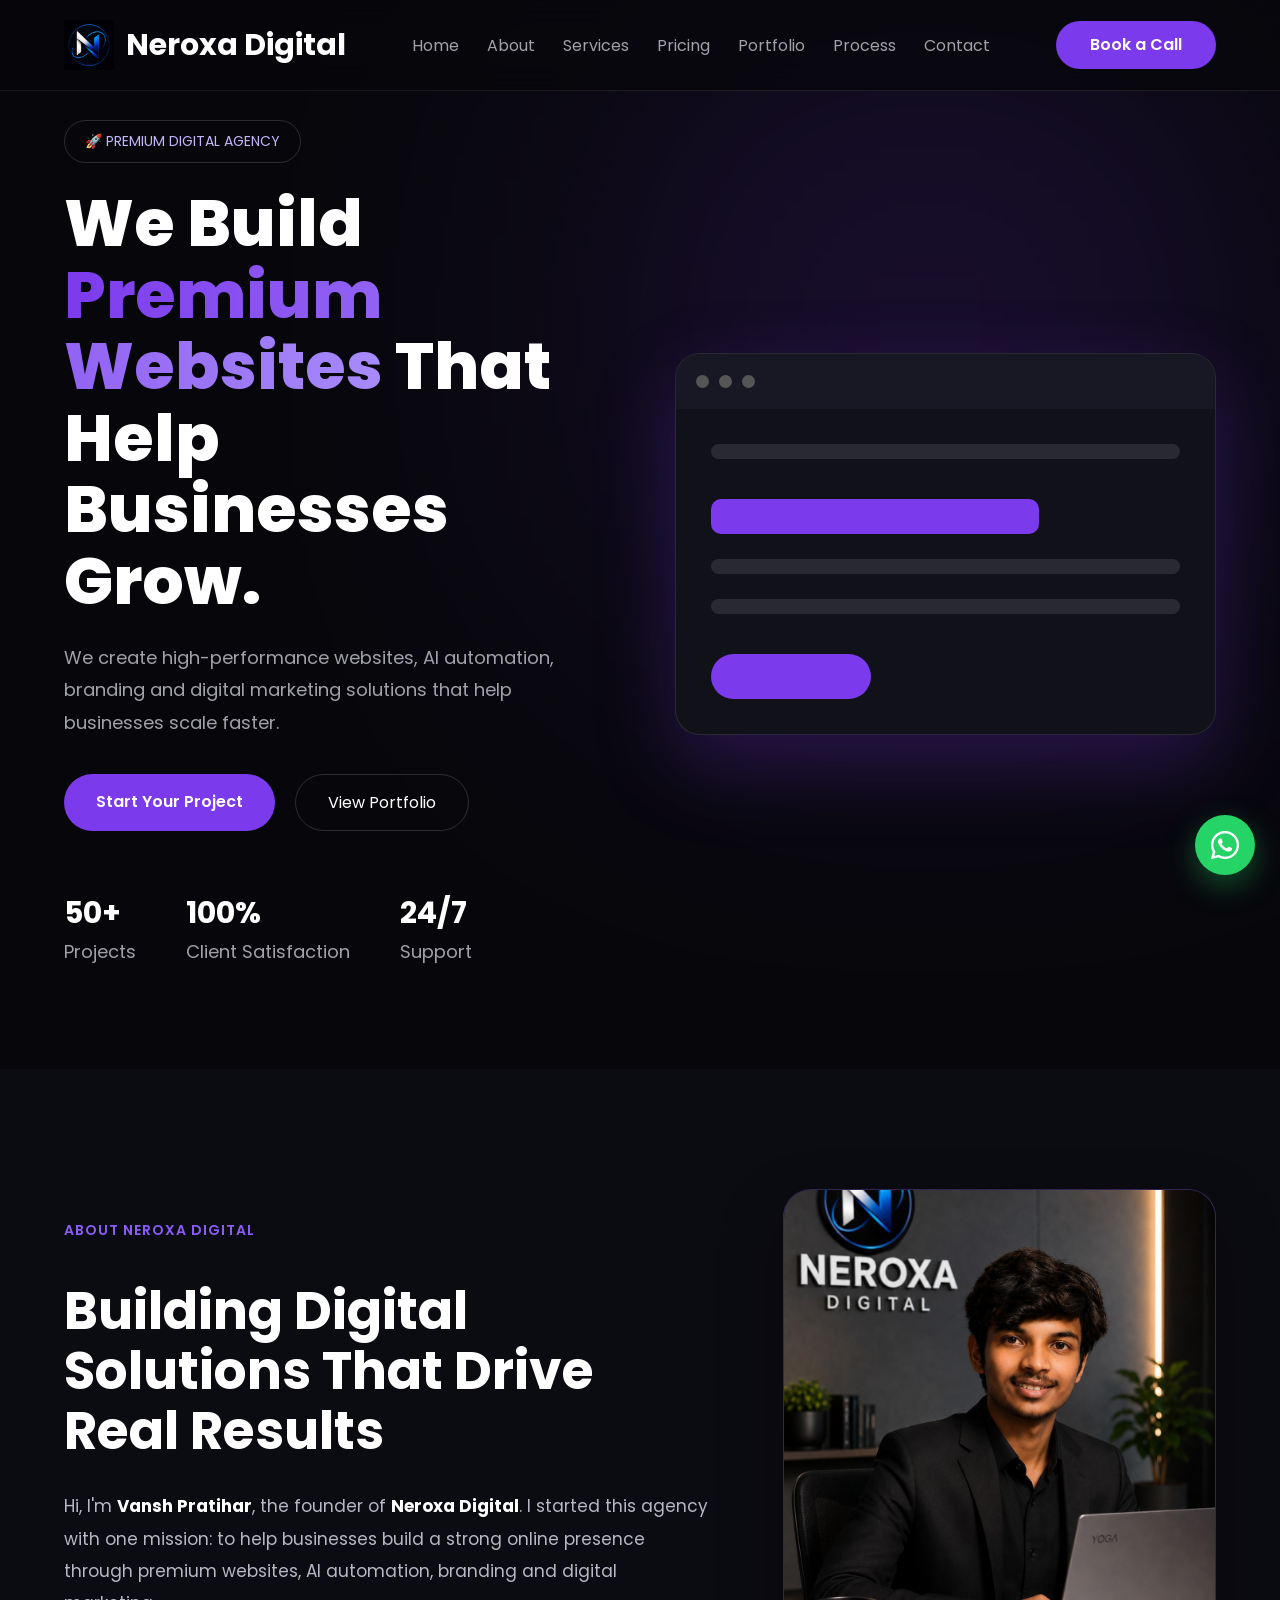
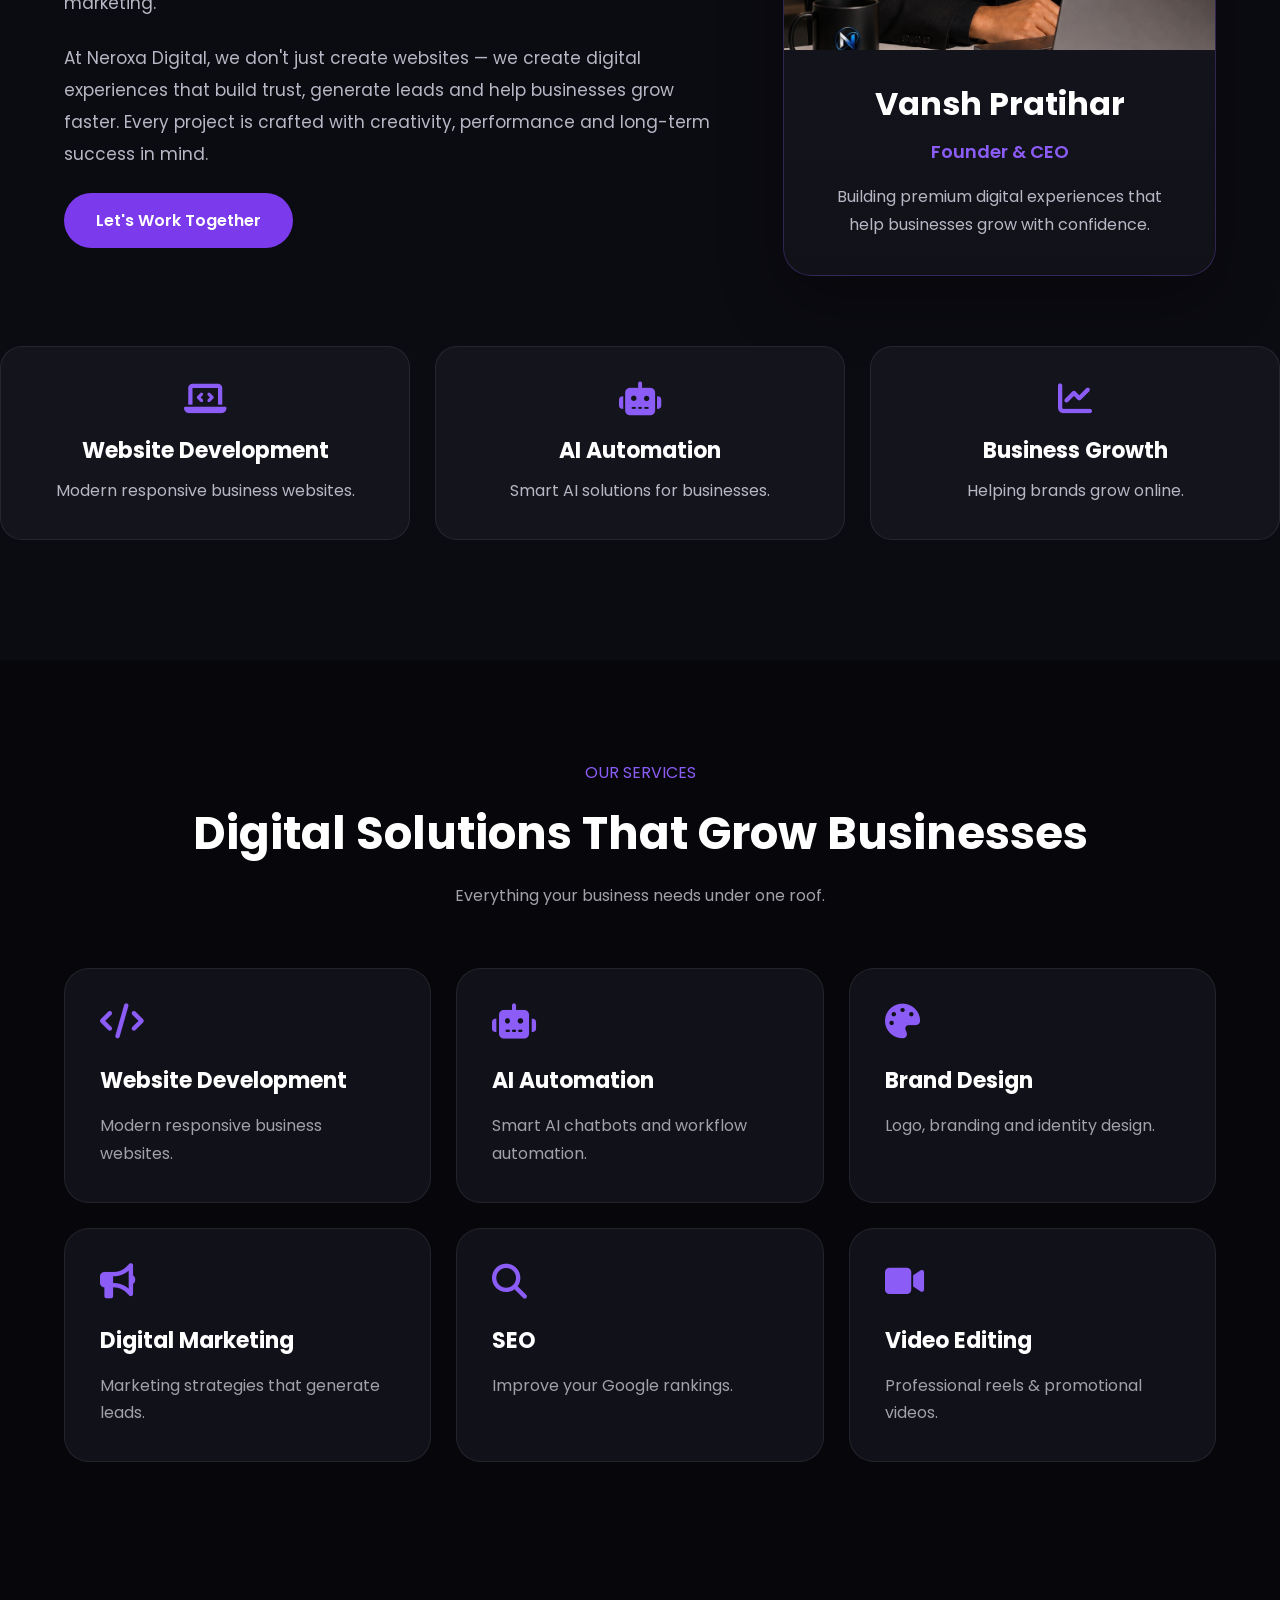
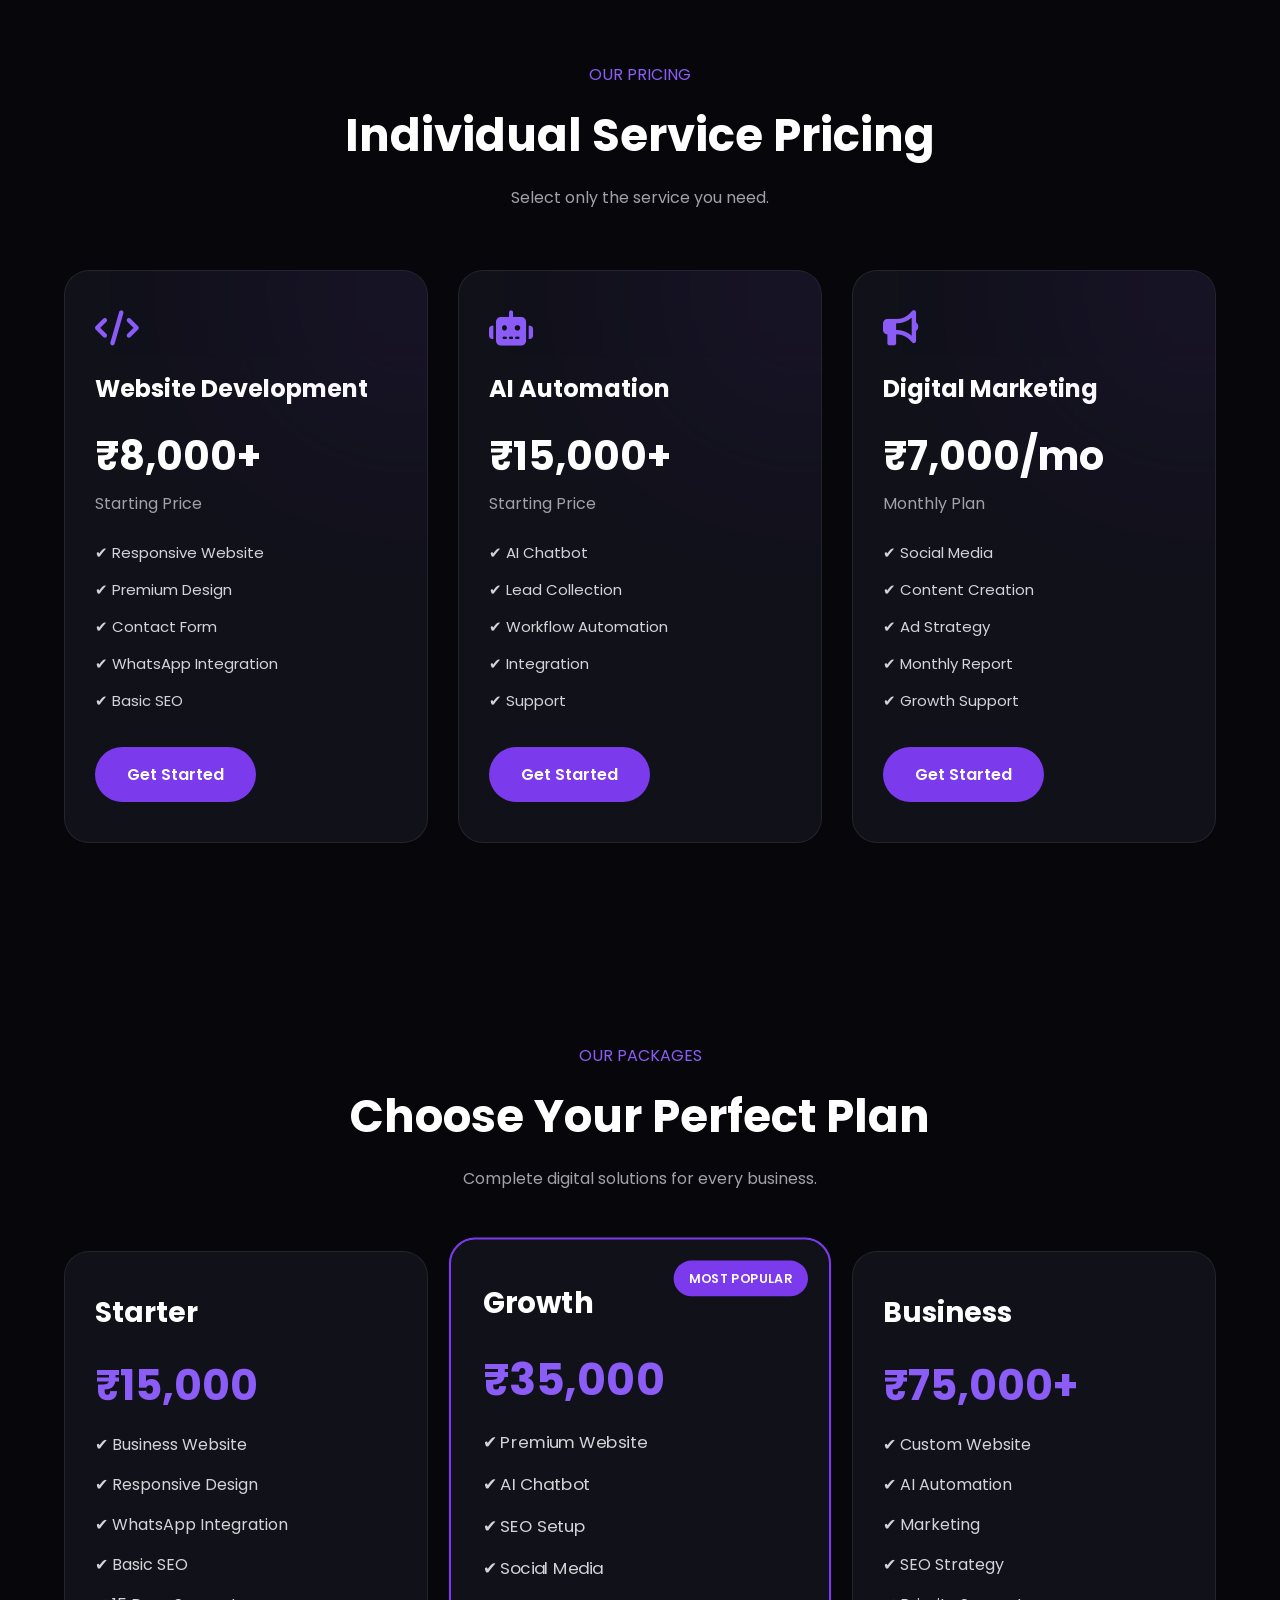
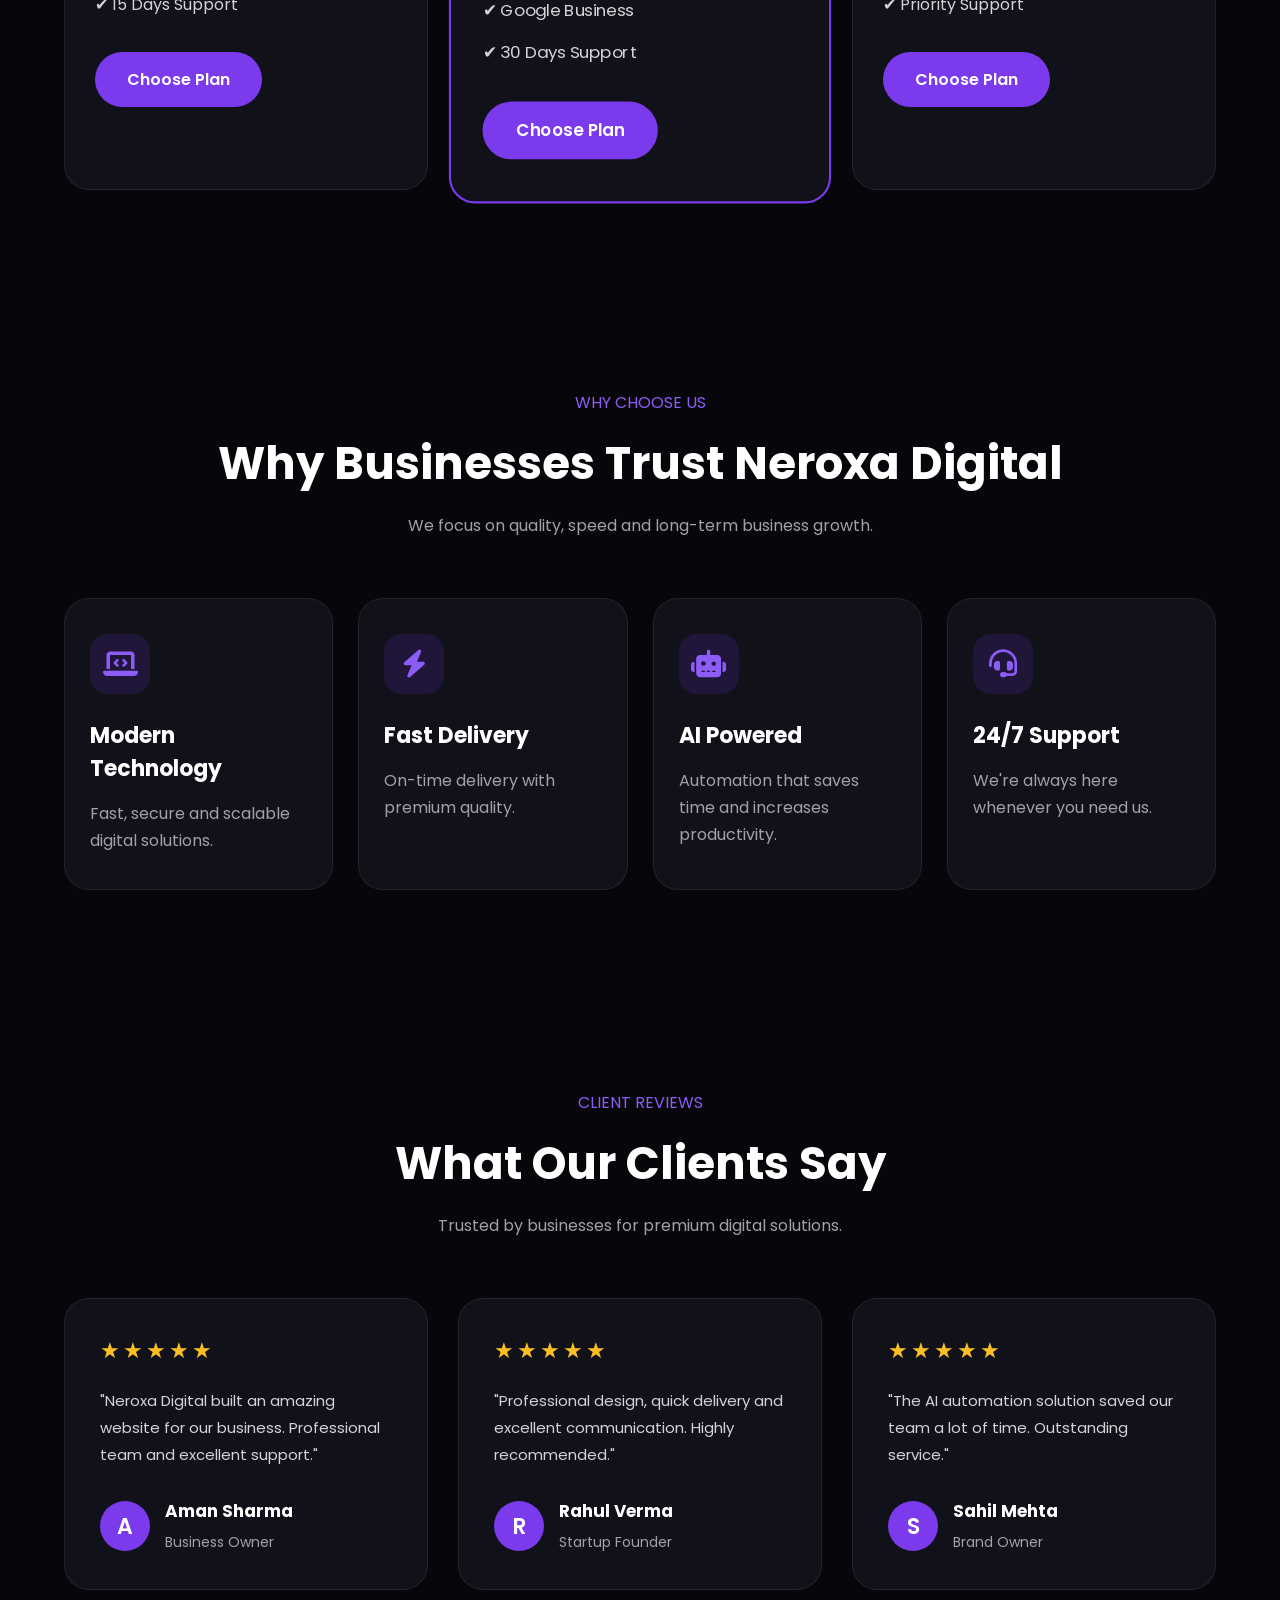
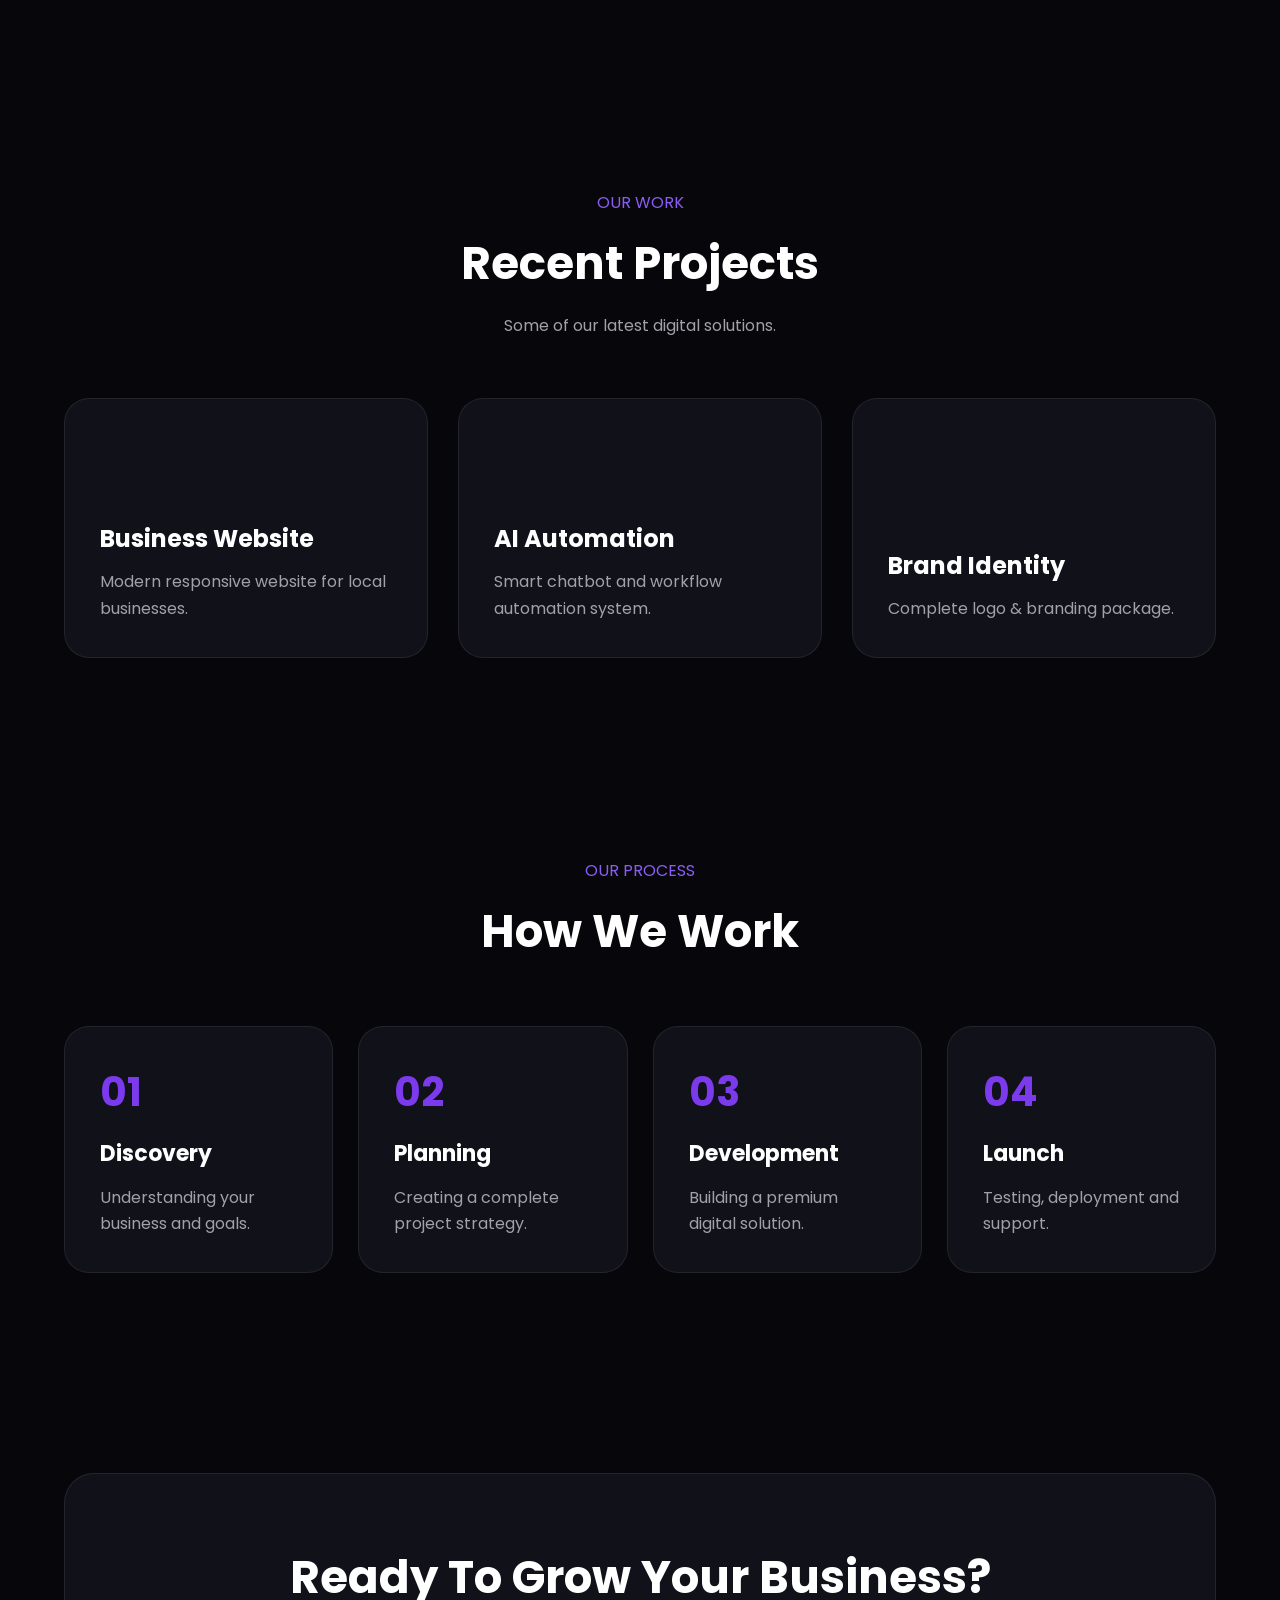
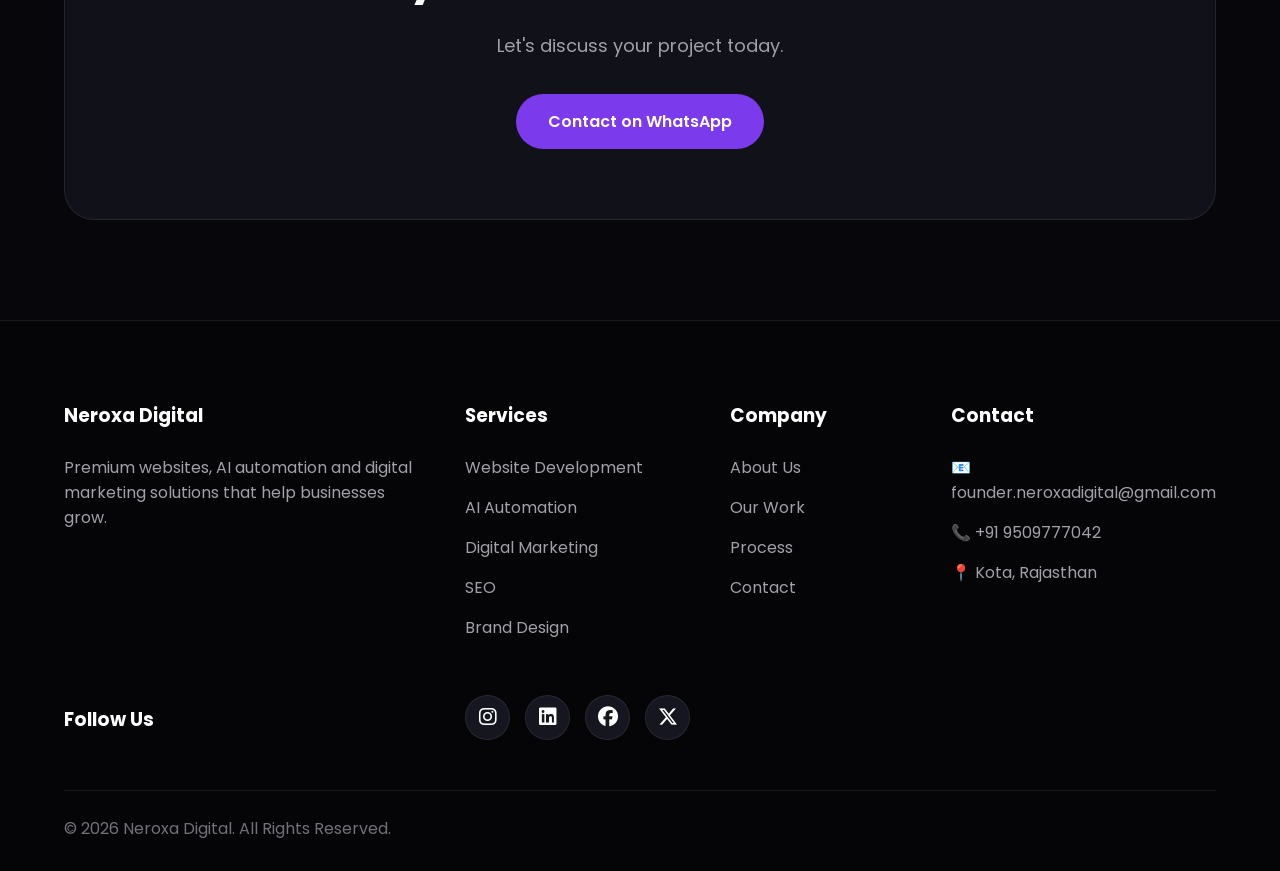
<file: index.html>
<!DOCTYPE html>
<html lang="en">

<head>

<meta charset="UTF-8">
<meta name="viewport" content="width=device-width, initial-scale=1.0">

<title>Neroxa Digital | Premium Digital Agency</title>

<meta name="description" content="Neroxa Digital is a digital agency founded by Vansh Pratihar, offering premium website development, AI automation, SEO, branding and digital marketing services.">

<meta name="keywords" content="Neroxa Digital, digital agency, website development, AI automation, SEO, digital marketing, branding, Vansh Pratihar">

<meta name="author" content="Vansh Pratihar">

<meta name="robots" content="index, follow">

<meta name="theme-color" content="#07070b">


<!-- Open Graph -->

<meta property="og:type" content="website">

<meta property="og:title" content="Neroxa Digital | Premium Digital Agency">

<meta property="og:description" content="Premium websites, AI automation, SEO, branding and digital marketing solutions for growing businesses.">

<meta property="og:site_name" content="Neroxa Digital">


<!-- Google / Search Engine Identity -->

<meta name="google-site-verification" content="pEOSNEGJzuxyF2aGbNrl4GSei-DtTFebVQAOtX8506E">

<link rel="canonical" href="https://neroxa-digital.github.io/neroxa-digital/">

<script type="application/ld+json">
{
  "@context": "https://schema.org",
  "@graph": [
    {
      "@type": "Organization",
      "@id": "https://neroxa-digital.github.io/neroxa-digital/#organization",
      "name": "Neroxa Digital",
      "url": "https://neroxa-digital.github.io/neroxa-digital/",
      "logo": "https://neroxa-digital.github.io/neroxa-digital/assets/images/logo.png",
      "description": "Neroxa Digital is a digital agency founded by Vansh Pratihar, offering website development, AI automation, SEO, branding and digital marketing services.",
      "founder": {
        "@id": "https://neroxa-digital.github.io/neroxa-digital/#founder"
      },
     "sameAs": [
  "https://www.instagram.com/neroxa__digital?igsi=bzBmaHE4OHrdTk5",
  "https://www.linkedin.com/in/neroxa-digital-72b333426/",
  "https://x.com/vansh_pratihar",
  "https://www.facebook.com/share/1B4T8UNddM/"
]

    },

    {
      "@type": "Person",
      "@id": "https://neroxa-digital.github.io/neroxa-digital/#founder",
      "name": "Vansh Pratihar",
      "jobTitle": "Founder & CEO",
      "image": "https://neroxa-digital.github.io/neroxa-digital/assets/images/founder.jpg",
      "worksFor": {
        "@id": "https://neroxa-digital.github.io/neroxa-digital/#organization"
      },
      "url": "https://neroxa-digital.github.io/neroxa-digital/"
    }
  ]
}
</script>

<!-- Fonts -->

<link rel="preconnect" href="https://fonts.googleapis.com">

<link rel="preconnect" href="https://fonts.gstatic.com" crossorigin>

<link href="https://fonts.googleapis.com/css2?family=Poppins:wght@300;400;500;600;700;800&display=swap" rel="stylesheet">


<!-- Font Awesome -->

<link rel="stylesheet"
href="https://cdnjs.cloudflare.com/ajax/libs/font-awesome/6.7.2/css/all.min.css">


<!-- CSS -->

<link rel="stylesheet" href="css/style.css">

<link rel="stylesheet" href="css/responsive.css">

</head>

<body>

<!-- ==========================
        HEADER
========================== -->

<header class="header">

<div class="container">

<nav class="navbar">

<a href="#" class="logo">

    <img src="assets/images/logo.png"
         alt="Neroxa Digital Logo"
         class="logo-img">

    <span class="logo-text">
        Neroxa Digital
    </span>

</a>

<ul class="nav-menu">

<li><a href="#home">Home</a></li>

<li><a href="#about">About</a></li>

<li><a href="#services">Services</a></li>

<li><a href="#pricing">Pricing</a></li>

<li><a href="#portfolio">Portfolio</a></li>

<li><a href="#process">Process</a></li>

<li>

<a href="https://wa.me/919509777042?text=Hello%20Neroxa%20Digital,%20I%20want%20to%20know%20about%20your%20services."
target="_blank">

Contact

</a>

</li>

</ul>

<a href="https://wa.me/919509777042?text=Hello%20Neroxa%20Digital,%20I%20want%20to%20book%20a%20call."
class="primary-btn"
target="_blank">

Book a Call

</a>

</nav>

</div>

</header>

<!-- ==========================
        HERO
========================== -->

<section class="hero" id="home">

<div class="container">

<div class="hero-wrapper">

<div class="hero-content">

<span class="hero-badge">

🚀 PREMIUM DIGITAL AGENCY

</span>

<h1>

We Build

<span>Premium Websites</span>

That Help Businesses Grow.

</h1>

<p>

We create high-performance websites, AI automation,
branding and digital marketing solutions
that help businesses scale faster.

</p>

<div class="hero-buttons">

<a href="https://wa.me/919509777042?text=Hello%20Neroxa%20Digital,%20I%20want%20to%20start%20a%20project."
target="_blank"
class="primary-btn">

Start Your Project

</a>

<a href="#portfolio"
class="secondary-btn">

View Portfolio

</a>

</div>

<div class="hero-stats">

<div class="stat-item">

<h3>50+</h3>

<p>Projects</p>

</div>

<div class="stat-item">

<h3>100%</h3>

<p>Client Satisfaction</p>

</div>

<div class="stat-item">

<h3>24/7</h3>

<p>Support</p>

</div>

</div>

</div>

<div class="hero-preview">

<div class="preview-window">

<div class="window-top">

<span></span>
<span></span>
<span></span>

</div>

<div class="window-body">

<div class="preview-navbar"></div>

<div class="preview-title"></div>

<div class="preview-text"></div>

<div class="preview-text"></div>

<div class="preview-button"></div>

<div class="preview-card"></div>

<div class="preview-card"></div>

<div class="preview-card"></div>

</div>

</div>

</div>

</div>

</div>

</section>

<!-- ==========================
        ABOUT SECTION
========================== -->

<section class="about" id="about">

<div class="container">

<div class="about-grid">

<!-- LEFT -->

<div class="about-content">

<span class="section-tag">
ABOUT NEROXA DIGITAL
</span>

<h2>
Building Digital Solutions That Drive Real Results
</h2>

<p>

Hi, I'm <strong>Vansh Pratihar</strong>, the founder of
<strong>Neroxa Digital</strong>.

I started this agency with one mission:
to help businesses build a strong online presence through
premium websites, AI automation, branding and digital marketing.

</p>

<p>

At Neroxa Digital, we don't just create websites —
we create digital experiences that build trust,
generate leads and help businesses grow faster.

Every project is crafted with creativity,
performance and long-term success in mind.

</p>

<a href="https://wa.me/919509777042?text=Hello%20Neroxa%20Digital,%20I%20want%20to%20work%20with%20you."
target="_blank"
class="primary-btn">

Let's Work Together

</a>

</div>





<!-- RIGHT -->

<div class="founder-card">

<img src="assets/images/founder.jpg"
     alt="Founder Neroxa Digital"
     class="founder-image">

<h3>

Vansh Pratihar

</h3>

<span>

Founder & CEO

</span>

<p>
Building premium digital experiences
that help businesses grow with confidence.
</p>

</div>

</div>

</div>





<!-- HIGHLIGHTS -->

<div class="about-features">

<div class="feature-box">

<i class="fa-solid fa-laptop-code"></i>

<h4>

Website Development

</h4>

<p>

Modern responsive business websites.

</p>

</div>





<div class="feature-box">

<i class="fa-solid fa-robot"></i>

<h4>

AI Automation

</h4>

<p>

Smart AI solutions for businesses.

</p>

</div>





<div class="feature-box">

<i class="fa-solid fa-chart-line"></i>

<h4>

Business Growth

</h4>

<p>

Helping brands grow online.

</p>

</div>

</div>

</div>

</section>

<!-- ==========================
        SERVICES
========================== -->

<section class="services" id="services">

<div class="container">

<div class="section-heading">

<span>OUR SERVICES</span>

<h2>Digital Solutions That Grow Businesses</h2>

<p>

Everything your business needs
under one roof.

</p>

</div>

<div class="services-grid">

<div class="service-card">

<i class="fa-solid fa-code"></i>

<h3>Website Development</h3>

<p>Modern responsive business websites.</p>

</div>

<div class="service-card">

<i class="fa-solid fa-robot"></i>

<h3>AI Automation</h3>

<p>Smart AI chatbots and workflow automation.</p>

</div>

<div class="service-card">

<i class="fa-solid fa-palette"></i>

<h3>Brand Design</h3>

<p>Logo, branding and identity design.</p>

</div>

<div class="service-card">

<i class="fa-solid fa-bullhorn"></i>

<h3>Digital Marketing</h3>

<p>Marketing strategies that generate leads.</p>

</div>

<div class="service-card">

<i class="fa-solid fa-magnifying-glass"></i>

<h3>SEO</h3>

<p>Improve your Google rankings.</p>

</div>

<div class="service-card">

<i class="fa-solid fa-video"></i>

<h3>Video Editing</h3>

<p>Professional reels & promotional videos.</p>

</div>

</div>

</div>

</section>
<!-- ==========================
        PRICING
========================== -->

<section class="pricing" id="pricing">

<div class="container">

<div class="section-heading">

<span>OUR PRICING</span>

<h2>Individual Service Pricing</h2>

<p>Select only the service you need.</p>

</div>

<div class="pricing-grid">

<div class="pricing-card">

<i class="fa-solid fa-code"></i>

<h3>Website Development</h3>

<h2>₹8,000+</h2>

<p>Starting Price</p>

<ul>

<li>✔ Responsive Website</li>
<li>✔ Premium Design</li>
<li>✔ Contact Form</li>
<li>✔ WhatsApp Integration</li>
<li>✔ Basic SEO</li>

</ul>

<a href="https://wa.me/919509777042?text=Hello%20Neroxa%20Digital,%20I%20want%20a%20Website."
class="primary-btn"
target="_blank">

Get Started

</a>

</div>





<div class="pricing-card">

<i class="fa-solid fa-robot"></i>

<h3>AI Automation</h3>

<h2>₹15,000+</h2>

<p>Starting Price</p>

<ul>

<li>✔ AI Chatbot</li>
<li>✔ Lead Collection</li>
<li>✔ Workflow Automation</li>
<li>✔ Integration</li>
<li>✔ Support</li>

</ul>

<a href="https://wa.me/919509777042?text=Hello%20Neroxa%20Digital,%20I%20want%20AI%20Automation."
class="primary-btn"
target="_blank">

Get Started

</a>

</div>





<div class="pricing-card">

<i class="fa-solid fa-bullhorn"></i>

<h3>Digital Marketing</h3>

<h2>₹7,000/mo</h2>

<p>Monthly Plan</p>

<ul>

<li>✔ Social Media</li>
<li>✔ Content Creation</li>
<li>✔ Ad Strategy</li>
<li>✔ Monthly Report</li>
<li>✔ Growth Support</li>

</ul>

<a href="https://wa.me/919509777042?text=Hello%20Neroxa%20Digital,%20I%20want%20Digital%20Marketing."
class="primary-btn"
target="_blank">

Get Started

</a>

</div>

</div>

</div>

</section>





<!-- ==========================
        PACKAGES
========================== -->

<section class="packages" id="packages">

<div class="container">

<div class="section-heading">

<span>OUR PACKAGES</span>

<h2>Choose Your Perfect Plan</h2>

<p>Complete digital solutions for every business.</p>

</div>

<div class="package-grid">

<div class="package-card">

<h3>Starter</h3>

<h2>₹15,000</h2>

<ul>

<li>✔ Business Website</li>
<li>✔ Responsive Design</li>
<li>✔ WhatsApp Integration</li>
<li>✔ Basic SEO</li>
<li>✔ 15 Days Support</li>

</ul>

<a href="https://wa.me/919509777042?text=I%20am%20interested%20in%20Starter%20Package."
class="primary-btn"
target="_blank">

Choose Plan

</a>

</div>





<div class="package-card popular">

<span class="popular-tag">

MOST POPULAR

</span>

<h3>Growth</h3>

<h2>₹35,000</h2>

<ul>

<li>✔ Premium Website</li>
<li>✔ AI Chatbot</li>
<li>✔ SEO Setup</li>
<li>✔ Social Media</li>
<li>✔ Google Business</li>
<li>✔ 30 Days Support</li>

</ul>

<a href="https://wa.me/919509777042?text=I%20am%20interested%20in%20Growth%20Package."
class="primary-btn"
target="_blank">

Choose Plan

</a>

</div>





<div class="package-card">

<h3>Business</h3>

<h2>₹75,000+</h2>

<ul>

<li>✔ Custom Website</li>
<li>✔ AI Automation</li>
<li>✔ Marketing</li>
<li>✔ SEO Strategy</li>
<li>✔ Priority Support</li>

</ul>

<a href="https://wa.me/919509777042?text=I%20am%20interested%20in%20Business%20Package."
class="primary-btn"
target="_blank">

Choose Plan

</a>

</div>

</div>

</div>

</section>





<!-- ==========================
      WHY CHOOSE US
========================== -->

<section class="why-us">

<div class="container">

<div class="section-heading">

<span>WHY CHOOSE US</span>

<h2>Why Businesses Trust Neroxa Digital</h2>

<p>We focus on quality, speed and long-term business growth.</p>

</div>

<div class="why-grid">

<div class="why-card">

<i class="fa-solid fa-laptop-code"></i>

<h3>Modern Technology</h3>

<p>Fast, secure and scalable digital solutions.</p>

</div>

<div class="why-card">

<i class="fa-solid fa-bolt"></i>

<h3>Fast Delivery</h3>

<p>On-time delivery with premium quality.</p>

</div>

<div class="why-card">

<i class="fa-solid fa-robot"></i>

<h3>AI Powered</h3>

<p>Automation that saves time and increases productivity.</p>

</div>

<div class="why-card">

<i class="fa-solid fa-headset"></i>

<h3>24/7 Support</h3>

<p>We're always here whenever you need us.</p>

</div>

</div>

</div>

</section>
<!-- ==========================
        TESTIMONIALS
========================== -->

<section class="testimonials" id="testimonials">

<div class="container">

<div class="section-heading">

<span>CLIENT REVIEWS</span>

<h2>What Our Clients Say</h2>

<p>Trusted by businesses for premium digital solutions.</p>

</div>

<div class="testimonial-grid">

<div class="testimonial-card">

<div class="stars">★★★★★</div>

<p>
"Neroxa Digital built an amazing website for our business.
Professional team and excellent support."
</p>

<div class="client-info">

<div class="client-avatar">A</div>

<div>

<h4>Aman Sharma</h4>

<span>Business Owner</span>

</div>

</div>

</div>

<div class="testimonial-card">

<div class="stars">★★★★★</div>

<p>
"Professional design, quick delivery and excellent communication.
Highly recommended."
</p>

<div class="client-info">

<div class="client-avatar">R</div>

<div>

<h4>Rahul Verma</h4>

<span>Startup Founder</span>

</div>

</div>

</div>

<div class="testimonial-card">

<div class="stars">★★★★★</div>

<p>
"The AI automation solution saved our team a lot of time.
Outstanding service."
</p>

<div class="client-info">

<div class="client-avatar">S</div>

<div>

<h4>Sahil Mehta</h4>

<span>Brand Owner</span>

</div>

</div>

</div>

</div>

</div>

</section>



<!-- ==========================
        PORTFOLIO
========================== -->

<section class="portfolio" id="portfolio">

<div class="container">

<div class="section-heading">

<span>OUR WORK</span>

<h2>Recent Projects</h2>

<p>Some of our latest digital solutions.</p>

</div>

<div class="portfolio-grid">

<div class="portfolio-card">

<h3>Business Website</h3>

<p>Modern responsive website for local businesses.</p>

</div>

<div class="portfolio-card">

<h3>AI Automation</h3>

<p>Smart chatbot and workflow automation system.</p>

</div>

<div class="portfolio-card">

<h3>Brand Identity</h3>

<p>Complete logo & branding package.</p>

</div>

</div>

</div>

</section>



<!-- ==========================
        PROCESS
========================== -->

<section class="process" id="process">

<div class="container">

<div class="section-heading">

<span>OUR PROCESS</span>

<h2>How We Work</h2>

</div>

<div class="process-grid">

<div class="process-card">

<h3>01</h3>

<h4>Discovery</h4>

<p>Understanding your business and goals.</p>

</div>

<div class="process-card">

<h3>02</h3>

<h4>Planning</h4>

<p>Creating a complete project strategy.</p>

</div>

<div class="process-card">

<h3>03</h3>

<h4>Development</h4>

<p>Building a premium digital solution.</p>

</div>

<div class="process-card">

<h3>04</h3>

<h4>Launch</h4>

<p>Testing, deployment and support.</p>

</div>

</div>

</div>

</section>



<!-- ==========================
        CONTACT
========================== -->

<section class="contact" id="contact">

<div class="container">

<div class="contact-box">

<h2>Ready To Grow Your Business?</h2>

<p>
Let's discuss your project today.
</p>

<a href="https://wa.me/919509777042?text=Hello%20Neroxa%20Digital,%20I%20want%20to%20discuss%20my%20project."
class="primary-btn"
target="_blank">

Contact on WhatsApp

</a>

</div>

</div>

</section>



<!-- ==========================
        FOOTER
========================== -->

<footer class="footer">

<div class="container">

<div class="footer-grid">

<div class="footer-column">

<h3>Neroxa Digital</h3>

<p>

Premium websites, AI automation and digital marketing
solutions that help businesses grow.

</p>

</div>

<div class="footer-column">

<h3>Services</h3>

<a href="#services">Website Development</a>
<a href="#services">AI Automation</a>
<a href="#services">Digital Marketing</a>
<a href="#services">SEO</a>
<a href="#services">Brand Design</a>

</div>

<div class="footer-column">

<h3>Company</h3>

<a href="#about">About Us</a>
<a href="#portfolio">Our Work</a>
<a href="#process">Process</a>

<a href="https://wa.me/919509777042?text=Hello%20Neroxa%20Digital"
target="_blank">

Contact

</a>

</div>

<div class="footer-column">

<h3>Contact</h3>

<p>📧 founder.neroxadigital@gmail.com</p>

<p>📞 +91 9509777042</p>

<p>📍 Kota, Rajasthan</p>

</div>
<h3 style="margin-top:25px;">Follow Us</h3>

<div class="social-links">

<a href="https://www.instagram.com/neroxa__digital?igsi=bzBmaHE4OHrdTk5"
target="_blank"
aria-label="Instagram">

<i class="fa-brands fa-instagram"></i>

</a>

<a href="https://linkedin.com/in/neroxa-digital-72b333426"
target="_blank"
aria-label="LinkedIn">

<i class="fa-brands fa-linkedin"></i>

</a>

<a href="https://www.facebook.com/share/1B4T8UNddM/"
target="_blank"
aria-label="Facebook">

<i class="fa-brands fa-facebook"></i>

</a>

<a href="https://x.com/vansh_pratihar"
target="_blank"
aria-label="X">

<i class="fa-brands fa-x-twitter"></i>

</a>

</div>
</div>

<div class="footer-bottom">

<p>

© 2026 Neroxa Digital. All Rights Reserved.

</p>

</div>

</div>

</footer>



<!-- ==========================
        WHATSAPP FLOATING BUTTON
========================== -->

<a href="https://wa.me/919509777042?text=Hello%20Neroxa%20Digital,%20I%20want%20to%20know%20about%20your%20services."
class="whatsapp-btn"
target="_blank">

<i class="fa-brands fa-whatsapp"></i>

</a>



<script src="js/script.js"></script>

<script src="js/animation.js"></script>

</body>

</html>
</file>
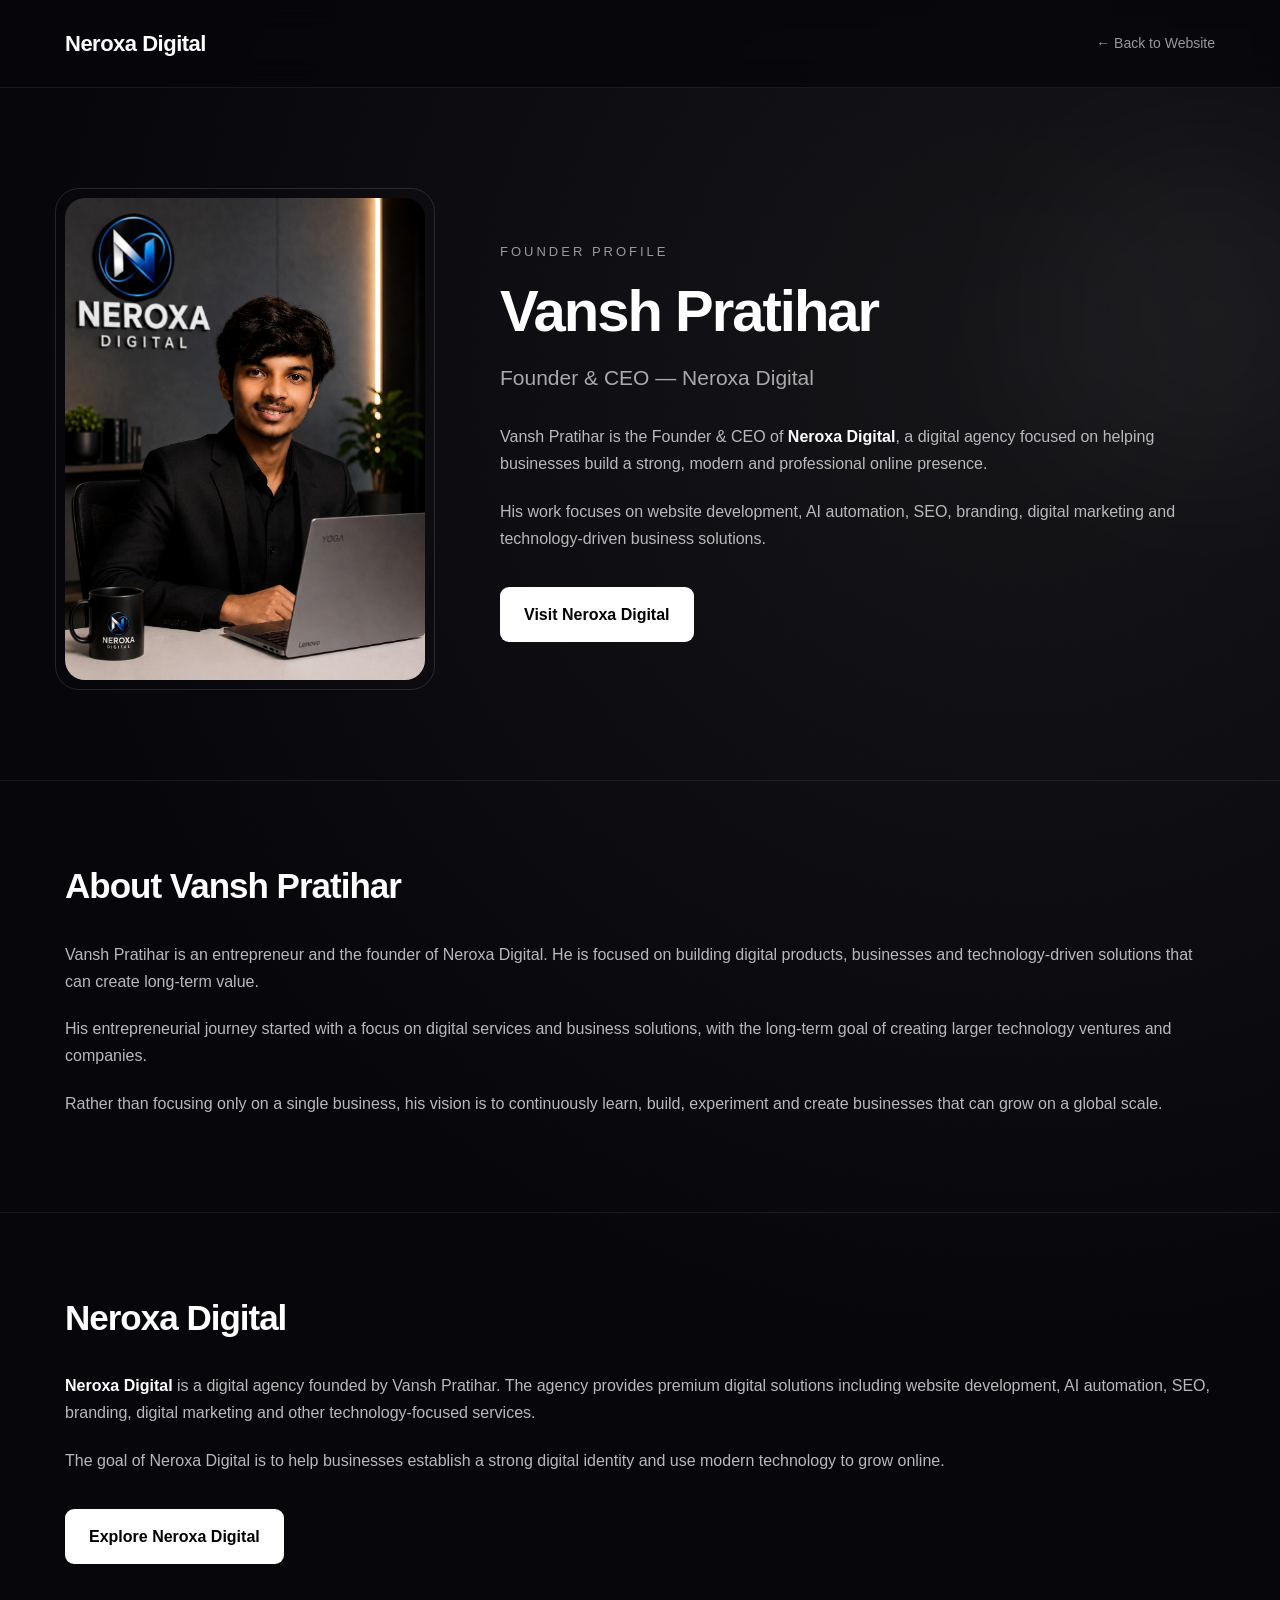
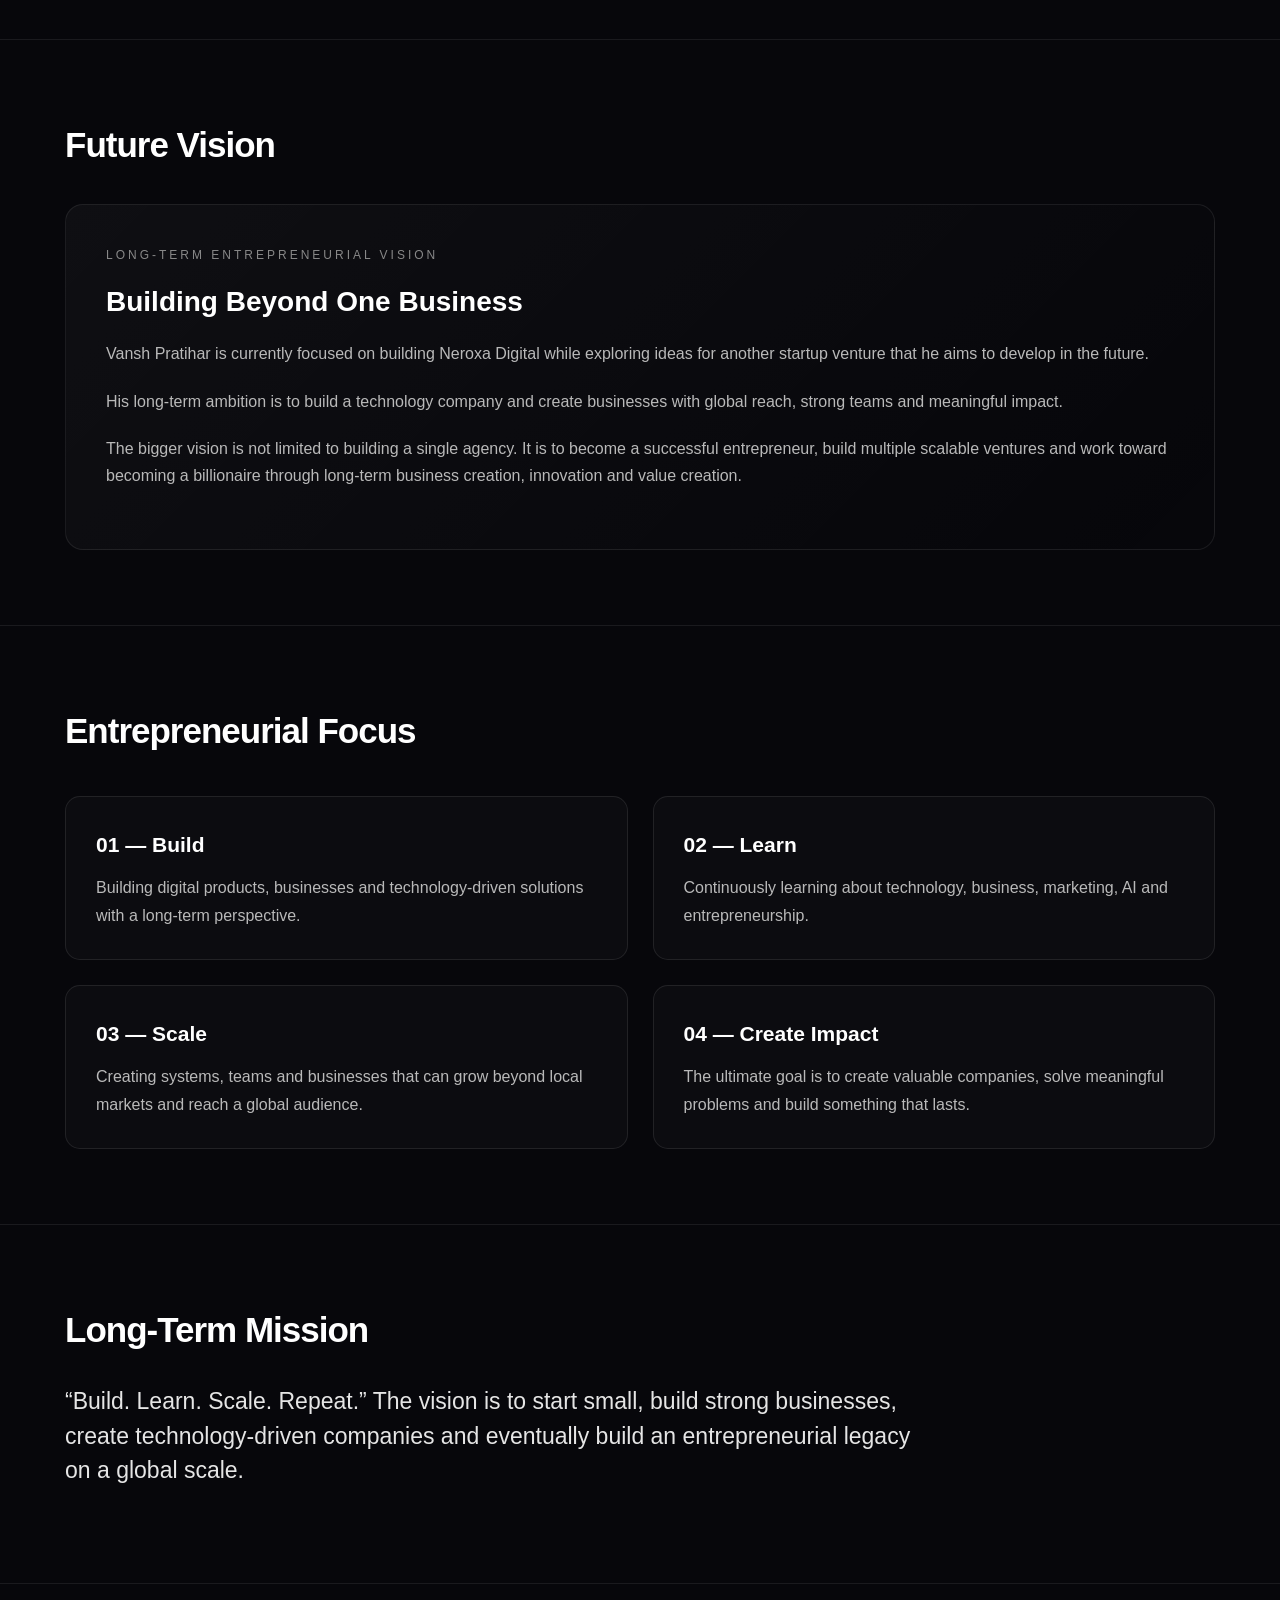
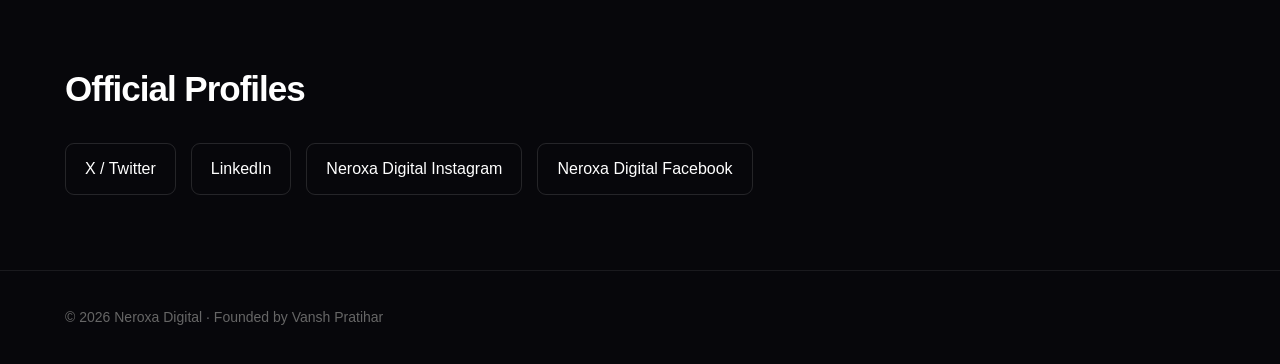
<file: about/index.html>
<!DOCTYPE html>
<html lang="en">

<head>

<meta charset="UTF-8">
<meta name="viewport" content="width=device-width, initial-scale=1.0">

<title>Vansh Pratihar | Founder of Neroxa Digital</title>

<meta name="description"
content="Vansh Pratihar is the Founder & CEO of Neroxa Digital, an entrepreneur focused on digital technology, AI automation, websites, branding and building future-focused startups.">

<meta name="author" content="Vansh Pratihar">

<meta name="robots" content="index, follow">

<link rel="canonical"
href="https://neroxa-digital.github.io/neroxa-digital/about/">

<!-- Open Graph -->

<meta property="og:type" content="profile">

<meta property="og:title"
content="Vansh Pratihar | Founder & Entrepreneur">

<meta property="og:description"
content="Founder & CEO of Neroxa Digital, entrepreneur and aspiring technology founder focused on building digital businesses and future startups.">

<meta property="og:image"
content="https://neroxa-digital.github.io/neroxa-digital/assets/images/founder.jpg">

<meta property="og:url"
content="https://neroxa-digital.github.io/neroxa-digital/about/">

<meta property="og:site_name"
content="Neroxa Digital">


<!-- Person Schema -->

<script type="application/ld+json">
{
  "@context": "https://schema.org",
  "@type": "Person",
  "@id": "https://neroxa-digital.github.io/neroxa-digital/about/#vansh-pratihar",

  "name": "Vansh Pratihar",

  "jobTitle": "Founder & CEO",

  "url": "https://neroxa-digital.github.io/neroxa-digital/about/",

  "image": "https://neroxa-digital.github.io/neroxa-digital/assets/images/founder.jpg",

  "description": "Vansh Pratihar is the Founder & CEO of Neroxa Digital and an entrepreneur focused on digital technology, AI automation, websites, branding, digital marketing and future startup ventures.",

  "worksFor": {
    "@type": "Organization",
    "@id": "https://neroxa-digital.github.io/neroxa-digital/#organization",
    "name": "Neroxa Digital",
    "url": "https://neroxa-digital.github.io/neroxa-digital/"
  },

  "sameAs": [
    "https://x.com/vansh_pratihar",
    "https://www.linkedin.com/in/neroxa-digital-72b333426/",
    "https://www.instagram.com/neroxa__digital/",
    "https://www.facebook.com/share/1B4T8UNddM/"
  ]
}
</script>


<style>

* {
    margin: 0;
    padding: 0;
    box-sizing: border-box;
}

body {
    font-family:
    Inter,
    Arial,
    Helvetica,
    sans-serif;

    background:
    radial-gradient(
        circle at 80% 10%,
        rgba(255,255,255,0.06),
        transparent 30%
    ),
    #07070b;

    color: #ffffff;

    line-height: 1.7;

    overflow-x: hidden;
}

.container {
    width: 90%;
    max-width: 1150px;
    margin: auto;
}

header {
    padding: 25px 0;

    border-bottom:
    1px solid rgba(255,255,255,0.08);

    position: sticky;

    top: 0;

    z-index: 100;

    background:
    rgba(7,7,11,0.85);

    backdrop-filter:
    blur(15px);
}

nav {
    display: flex;

    justify-content: space-between;

    align-items: center;
}

.logo {
    color: #ffffff;

    text-decoration: none;

    font-size: 22px;

    font-weight: 700;

    letter-spacing: -0.5px;
}

.back {
    color: #999;

    text-decoration: none;

    font-size: 14px;

    transition: 0.3s;
}

.back:hover {
    color: #ffffff;
}

.hero {
    padding: 110px 0 100px;

    position: relative;
}

.hero::before {
    content: "";

    position: absolute;

    width: 350px;

    height: 350px;

    background:
    rgba(255,255,255,0.04);

    border-radius: 50%;

    filter: blur(80px);

    top: 50px;

    right: -100px;

    pointer-events: none;
}

.profile {
    display: grid;

    grid-template-columns:
    360px 1fr;

    gap: 75px;

    align-items: center;

    position: relative;

    z-index: 2;
}

.profile-image {
    position: relative;
}

.profile-image::after {
    content: "";

    position: absolute;

    inset: -10px;

    border:
    1px solid
    rgba(255,255,255,0.12);

    border-radius: 24px;

    z-index: -1;
}

.profile img {
    width: 100%;

    border-radius: 20px;

    display: block;

    filter:
    grayscale(10%)
    contrast(105%);

    transition: 0.5s;
}

.profile img:hover {
    transform:
    translateY(-5px);

    filter:
    grayscale(0%)
    contrast(105%);
}

.badge {
    display: inline-block;

    color: #999;

    font-size: 13px;

    letter-spacing: 3px;

    margin-bottom: 18px;

    text-transform: uppercase;
}

h1 {
    font-size: 58px;

    line-height: 1.05;

    letter-spacing: -2px;

    margin-bottom: 18px;
}

.role {
    font-size: 21px;

    color: #aaa;

    margin-bottom: 28px;
}

p {
    color: #b9b9b9;

    margin-bottom: 20px;

    font-size: 16px;
}

strong {
    color: #ffffff;
}

.cta {
    display: inline-block;

    margin-top: 15px;

    padding: 14px 24px;

    background: #ffffff;

    color: #000000;

    text-decoration: none;

    border-radius: 9px;

    font-weight: 700;

    transition: 0.3s;
}

.cta:hover {
    transform:
    translateY(-3px);

    box-shadow:
    0 10px 30px
    rgba(255,255,255,0.12);
}

.section {
    padding: 75px 0;

    border-top:
    1px solid
    rgba(255,255,255,0.08);
}

h2 {
    font-size: 35px;

    letter-spacing: -1px;

    margin-bottom: 25px;
}

.vision-grid {
    display: grid;

    grid-template-columns:
    repeat(2, 1fr);

    gap: 25px;

    margin-top: 35px;
}

.vision-card {
    padding: 30px;

    border:
    1px solid
    rgba(255,255,255,0.09);

    border-radius: 15px;

    background:
    rgba(255,255,255,0.025);

    transition: 0.3s;
}

.vision-card:hover {
    transform:
    translateY(-5px);

    border-color:
    rgba(255,255,255,0.18);

    background:
    rgba(255,255,255,0.04);
}

.vision-card h3 {
    font-size: 21px;

    margin-bottom: 12px;
}

.vision-card p {
    margin-bottom: 0;
}

.future {
    background:
    linear-gradient(
        135deg,
        rgba(255,255,255,0.035),
        transparent
    );

    border:
    1px solid
    rgba(255,255,255,0.08);

    border-radius: 18px;

    padding: 40px;

    margin-top: 30px;
}

.future-label {
    color: #888;

    font-size: 12px;

    letter-spacing: 3px;

    text-transform: uppercase;

    margin-bottom: 12px;
}

.future h3 {
    font-size: 28px;

    margin-bottom: 15px;
}

.mission {
    font-size: 23px;

    line-height: 1.5;

    color: #e5e5e5;

    max-width: 850px;
}

.links {
    display: flex;

    gap: 15px;

    flex-wrap: wrap;

    margin-top: 25px;
}

.links a {
    color: #ffffff;

    text-decoration: none;

    border:
    1px solid
    rgba(255,255,255,0.12);

    padding: 11px 19px;

    border-radius: 9px;

    transition: 0.3s;
}

.links a:hover {
    background:
    rgba(255,255,255,0.06);

    border-color:
    rgba(255,255,255,0.25);

    transform:
    translateY(-2px);
}

footer {
    padding: 35px 0;

    border-top:
    1px solid
    rgba(255,255,255,0.08);

    color: #666;

    font-size: 14px;
}

@media (max-width: 750px) {

    .profile {
        grid-template-columns: 1fr;

        gap: 40px;
    }

    .profile-image {
        max-width: 340px;

        margin: auto;
    }

    h1 {
        font-size: 42px;
    }

    .role {
        font-size: 18px;
    }

    .vision-grid {
        grid-template-columns: 1fr;
    }

    .future {
        padding: 28px;
    }

    .mission {
        font-size: 20px;
    }

}

</style>

</head>


<body>


<header>

<div class="container">

<nav>

<a href="../" class="logo">
Neroxa Digital
</a>

<a href="../" class="back">
← Back to Website
</a>

</nav>

</div>

</header>


<main>


<section class="hero">

<div class="container">

<div class="profile">

<div class="profile-image">

<img
src="../assets/images/founder.jpg"
alt="Vansh Pratihar, Founder and CEO of Neroxa Digital"
>

</div>


<div>

<span class="badge">
Founder Profile
</span>

<h1>
Vansh Pratihar
</h1>

<div class="role">
Founder & CEO — Neroxa Digital
</div>

<p>

Vansh Pratihar is the Founder & CEO of
<strong>Neroxa Digital</strong>, a digital agency
focused on helping businesses build a strong,
modern and professional online presence.

</p>

<p>

His work focuses on website development,
AI automation, SEO, branding, digital marketing
and technology-driven business solutions.

</p>

<a href="../" class="cta">
Visit Neroxa Digital
</a>

</div>

</div>

</div>

</section>


<section class="section">

<div class="container">

<h2>
About Vansh Pratihar
</h2>

<p>

Vansh Pratihar is an entrepreneur and the founder
of Neroxa Digital. He is focused on building
digital products, businesses and technology-driven
solutions that can create long-term value.

</p>

<p>

His entrepreneurial journey started with a focus
on digital services and business solutions, with
the long-term goal of creating larger technology
ventures and companies.

</p>

<p>

Rather than focusing only on a single business,
his vision is to continuously learn, build,
experiment and create businesses that can grow
on a global scale.

</p>

</div>

</section>


<section class="section">

<div class="container">

<h2>
Neroxa Digital
</h2>

<p>

<strong>Neroxa Digital</strong> is a digital agency
founded by Vansh Pratihar.

The agency provides premium digital solutions
including website development, AI automation,
SEO, branding, digital marketing and other
technology-focused services.

</p>

<p>

The goal of Neroxa Digital is to help businesses
establish a strong digital identity and use
modern technology to grow online.

</p>

<a href="../" class="cta">
Explore Neroxa Digital
</a>

</div>

</section>


<section class="section">

<div class="container">

<h2>
Future Vision
</h2>

<div class="future">

<div class="future-label">
Long-Term Entrepreneurial Vision
</div>

<h3>
Building Beyond One Business
</h3>

<p>

Vansh Pratihar is currently focused on building
Neroxa Digital while exploring ideas for another
startup venture that he aims to develop in the
future.

</p>

<p>

His long-term ambition is to build a technology
company and create businesses with global reach,
strong teams and meaningful impact.

</p>

<p>

The bigger vision is not limited to building a
single agency. It is to become a successful
entrepreneur, build multiple scalable ventures
and work toward becoming a billionaire through
long-term business creation, innovation and
value creation.

</p>

</div>

</div>

</section>


<section class="section">

<div class="container">

<h2>
Entrepreneurial Focus
</h2>

<div class="vision-grid">

<div class="vision-card">

<h3>
01 — Build
</h3>

<p>

Building digital products, businesses and
technology-driven solutions with a long-term
perspective.

</p>

</div>


<div class="vision-card">

<h3>
02 — Learn
</h3>

<p>

Continuously learning about technology,
business, marketing, AI and entrepreneurship.

</p>

</div>


<div class="vision-card">

<h3>
03 — Scale
</h3>

<p>

Creating systems, teams and businesses that
can grow beyond local markets and reach a
global audience.

</p>

</div>


<div class="vision-card">

<h3>
04 — Create Impact
</h3>

<p>

The ultimate goal is to create valuable
companies, solve meaningful problems and
build something that lasts.

</p>

</div>

</div>

</div>

</section>


<section class="section">

<div class="container">

<h2>
Long-Term Mission
</h2>

<p class="mission">

“Build. Learn. Scale. Repeat.”

The vision is to start small, build strong
businesses, create technology-driven companies
and eventually build an entrepreneurial legacy
on a global scale.

</p>

</div>

</section>


<section class="section">

<div class="container">

<h2>
Official Profiles
</h2>

<div class="links">

<a
href="https://x.com/vansh_pratihar"
target="_blank"
rel="noopener noreferrer"
>
X / Twitter
</a>


<a
href="https://www.linkedin.com/in/neroxa-digital-72b333426/"
target="_blank"
rel="noopener noreferrer"
>
LinkedIn
</a>


<a
href="https://www.instagram.com/neroxa__digital/"
target="_blank"
rel="noopener noreferrer"
>
Neroxa Digital Instagram
</a>


<a
href="https://www.facebook.com/share/1B4T8UNddM/"
target="_blank"
rel="noopener noreferrer"
>
Neroxa Digital Facebook
</a>

</div>

</div>

</section>


</main>


<footer>

<div class="container">

© 2026 Neroxa Digital · Founded by Vansh Pratihar

</div>

</footer>


</body>

</html>
</file>
<file: css/style.css>
/* =====================================
        NEROXA DIGITAL CSS
===================================== */


*{
    margin:0;
    padding:0;
    box-sizing:border-box;
}


html{
    scroll-behavior:smooth;
}


body{

    font-family:'Poppins',sans-serif;

    background:#07070b;

    color:#ffffff;

    overflow-x:hidden;

}


a{
    text-decoration:none;
    color:inherit;
}


.container{

    width:90%;

    max-width:1200px;

    margin:auto;

}





/* =====================================
            NAVBAR
===================================== */


header{

    position:fixed;

    top:0;

    width:100%;

    z-index:1000;

    background:rgba(7,7,11,.75);

    backdrop-filter:blur(15px);

    border-bottom:1px solid rgba(255,255,255,.08);

}



nav{

    height:90px;

    display:flex;

    align-items:center;

    justify-content:space-between;

}



.logo{
    display:flex;
    align-items:center;
    gap:12px;
    text-decoration:none;
}

.logo-img{
    width:50px;
    height:50px;
    object-fit:contain;
}

.logo-text{
    font-size:32px;
    font-weight:700;
    color:#fff;
    white-space:nowrap;
}



.nav-menu{

    display:flex;

    gap:40px;

    list-style:none;

}



.nav-menu a{

    color:#a1a1aa;

    transition:.3s;

}


.nav-menu a:hover{

    color:white;

}
.nav-menu{

    display:flex;

    align-items:center;

    gap:40px;

    list-style:none;

}


.nav-menu li{

    list-style:none;

}


.nav-menu a{

    text-decoration:none;

    color:#a1a1aa;

    font-size:16px;

    transition:.3s;

}


.nav-menu a:hover{

    color:white;

}




/* =====================================
            BUTTONS
===================================== */


.btn,
.primary-btn{


    display:inline-block;

    background:#7c3aed;

    padding:15px 32px;

    border-radius:50px;

    font-weight:600;

    transition:.3s;

}



.btn:hover,
.primary-btn:hover{

    background:#8b5cf6;

    transform:translateY(-3px);

}





.secondary-btn{

    display:inline-block;

    padding:15px 32px;

    border-radius:50px;

    border:1px solid rgba(255,255,255,.15);

}




/* =====================================
            HERO
===================================== */


.hero{

    min-height:100vh;

    display:flex;

    align-items:center;

    padding-top:120px;

}



.hero-wrapper{

    display:grid;

    grid-template-columns:1fr 1fr;

    align-items:center;

    gap:70px;

}



.hero-badge{

    display:inline-block;

    padding:10px 20px;

    border:1px solid rgba(255,255,255,.15);

    border-radius:50px;

    color:#c4b5fd;

    font-size:14px;

}



.hero-content h1{

    font-size:65px;

    line-height:1.1;

    margin:25px 0;

    font-weight:800;

}



.hero-content h1 span{

    color:#7c3aed;

}



.hero-content p{

    color:#a1a1aa;

    font-size:18px;

    line-height:1.8;

    max-width:550px;

}



.hero-buttons{

    display:flex;

    gap:20px;

    margin-top:35px;

}



.hero-stats{

    display:flex;

    gap:50px;

    margin-top:60px;

}



.stat-item h3{

    font-size:30px;

}



.stat-item p{

    color:#a1a1aa;

}





/* =====================================
        WEBSITE PREVIEW
===================================== */


.preview-window{

    background:#11111a;

    border-radius:25px;

    border:1px solid rgba(255,255,255,.1);

    overflow:hidden;

}



.window-top{

    height:55px;

    background:#181824;

    display:flex;

    align-items:center;

    gap:10px;

    padding-left:20px;

}



.window-top span{

    width:13px;

    height:13px;

    border-radius:50%;

    background:#555;

}



.window-body{

    padding:35px;

}



.preview-navbar{

    height:15px;

    background:#292932;

    border-radius:20px;

}



.preview-title{

    width:70%;

    height:35px;

    background:#7c3aed;

    border-radius:10px;

    margin-top:40px;

}



.preview-text{

    height:15px;

    background:#292932;

    margin-top:25px;

    border-radius:20px;

}



.preview-button{

    width:160px;

    height:45px;

    background:#7c3aed;

    border-radius:50px;

    margin-top:40px;

}







/* =====================================
            COMMON SECTION
===================================== */


section{

    padding:100px 0;

}



.section-heading{

    text-align:center;

    margin-bottom:60px;

}



.section-heading span{

    color:#8b5cf6;

}



.section-heading h2{

    font-size:45px;

    margin:15px 0;

}



.section-heading p{

    color:#a1a1aa;

}






/* =====================================
            SERVICES
===================================== */


.services-grid{

    display:grid;

    grid-template-columns:repeat(3,1fr);

    gap:25px;

}



.service-card{

    background:#11111a;

    padding:35px;

    border-radius:25px;

    border:1px solid rgba(255,255,255,.08);

    transition:.3s;

}



.service-card:hover{

    transform:translateY(-10px);

    border-color:#7c3aed;

}



.service-card i{

    font-size:35px;

    color:#8b5cf6;

    margin-bottom:25px;

}



.service-card h3{

    font-size:22px;

    margin-bottom:15px;

}



.service-card p{

    color:#a1a1aa;

    line-height:1.7;

}
/* =====================================
            PORTFOLIO
===================================== */


.portfolio-grid{

    display:grid;

    grid-template-columns:repeat(3,1fr);

    gap:30px;

}



.portfolio-card{

    min-height:260px;

    padding:35px;

    background:#11111a;

    border-radius:25px;

    border:1px solid rgba(255,255,255,.08);

    display:flex;

    flex-direction:column;

    justify-content:flex-end;

    transition:.35s;

}



.portfolio-card:hover{

    transform:translateY(-10px);

    border-color:#7c3aed;

    box-shadow:0 20px 50px rgba(124,58,237,.15);

}



.portfolio-card h3{

    font-size:24px;

    margin-bottom:12px;

}



.portfolio-card p{

    color:#a1a1aa;

    line-height:1.7;

}






/* =====================================
            PROCESS
===================================== */


.process-grid{

    display:grid;

    grid-template-columns:repeat(4,1fr);

    gap:25px;

}



.process-card{

    background:#11111a;

    padding:35px;

    border-radius:25px;

    border:1px solid rgba(255,255,255,.08);

    transition:.3s;

}



.process-card:hover{

    transform:translateY(-8px);

    border-color:#7c3aed;

}



.process-card h3{

    font-size:40px;

    color:#7c3aed;

}



.process-card h4{

    font-size:22px;

    margin:15px 0;

}



.process-card p{

    color:#a1a1aa;

    line-height:1.6;

}





/* =====================================
            CONTACT
===================================== */


.contact-box{

    background:#11111a;

    padding:70px 40px;

    border-radius:30px;

    text-align:center;

    border:1px solid rgba(255,255,255,.08);

}



.contact-box h2{

    font-size:45px;

}



.contact-box p{

    color:#a1a1aa;

    margin:20px 0 35px;

    font-size:18px;

}






/* =====================================
            FOOTER
===================================== */


.footer{

    padding:80px 0 30px;

    background:#050507;

    border-top:1px solid rgba(255,255,255,.08);

}



.footer-grid{

    display:grid;

    grid-template-columns:2fr 1fr 1fr 1fr;

    gap:40px;

}



.footer-brand p{

    color:#a1a1aa;

    line-height:1.8;

    margin:25px 0;

    max-width:350px;

}



.social-links{

    display:flex;

    gap:15px;

}



.social-links a{

    width:42px;

    height:42px;

    display:flex;

    justify-content:center;

    align-items:center;

    border-radius:50%;

    background:#11111a;

    border:1px solid rgba(255,255,255,.1);

    transition:.3s;

}



.social-links a:hover{

    background:#7c3aed;

}



.footer-column{

    display:flex;

    flex-direction:column;

    gap:15px;

}



.footer-column h3{

    margin-bottom:10px;

}



.footer-column a,
.footer-column p{

    color:#a1a1aa;

    transition:.3s;

}



.footer-column a:hover{

    color:#8b5cf6;

}



.footer-bottom{

    margin-top:50px;

    padding-top:25px;

    border-top:1px solid rgba(255,255,255,.08);

    display:flex;

    justify-content:space-between;

    color:#71717a;

}






/* =====================================
            RESPONSIVE
===================================== */


@media(max-width:1000px){


.hero-wrapper{

    grid-template-columns:1fr;

}


.hero-content h1{

    font-size:50px;

}



.services-grid{

    grid-template-columns:repeat(2,1fr);

}



.portfolio-grid{

    grid-template-columns:repeat(2,1fr);

}



.process-grid{

    grid-template-columns:repeat(2,1fr);

}



.footer-grid{

    grid-template-columns:repeat(2,1fr);

}


}




@media(max-width:700px){


.nav-menu{

    display:none;

}



.hero-content h1{

    font-size:38px;

}



.hero-buttons{

    flex-direction:column;

}



.hero-stats{

    gap:25px;

    flex-wrap:wrap;

}



.services-grid,
.portfolio-grid,
.process-grid,
.footer-grid{

    grid-template-columns:1fr;

}



.section-heading h2{

    font-size:34px;

}



.contact-box h2{

    font-size:32px;

}



.footer-bottom{

    flex-direction:column;

    gap:15px;

}


}
/* Scroll Animation */

.service-card,
.portfolio-card,
.process-card,
.contact-box{

    opacity:0;

    transform:translateY(40px);

    transition:.7s ease;

}


.show{

    opacity:1;

    transform:translateY(0);

}
/* =====================================
        INDIVIDUAL PRICING
===================================== */


.pricing-grid{

    display:grid;

    grid-template-columns:repeat(3,1fr);

    gap:30px;

}



.pricing-card{

    background:#11111a;

    padding:40px 30px;

    border-radius:25px;

    border:1px solid rgba(255,255,255,.08);

    transition:.35s;

    position:relative;

    overflow:hidden;

}



.pricing-card::before{

    content:"";

    position:absolute;

    width:200px;

    height:200px;

    background:#7c3aed;

    filter:blur(120px);

    opacity:.15;

    top:-80px;

    right:-80px;

}



.pricing-card:hover{

    transform:translateY(-10px);

    border-color:#7c3aed;

    box-shadow:0 20px 50px rgba(124,58,237,.15);

}



.pricing-card i{

    font-size:35px;

    color:#8b5cf6;

    margin-bottom:25px;

}



.pricing-card h3{

    font-size:24px;

    margin-bottom:20px;

}



.pricing-card h2{

    font-size:40px;

    color:white;

    margin-bottom:5px;

}



.pricing-card > p{

    color:#a1a1aa;

    margin-bottom:25px;

}



.pricing-card ul{

    list-style:none;

    margin-bottom:35px;

}



.pricing-card ul li{

    color:#d4d4d8;

    margin-bottom:14px;

    font-size:15px;

}



/* Pricing Mobile */

@media(max-width:900px){

    .pricing-grid{

        grid-template-columns:1fr;

    }

}
/* =====================================
        PACKAGE SECTION
===================================== */


.package-grid{

    display:grid;

    grid-template-columns:repeat(3,1fr);

    gap:30px;

}




.package-card{

    background:#11111a;

    padding:40px 30px;

    border-radius:25px;

    border:1px solid rgba(255,255,255,.08);

    position:relative;

    transition:.35s;

}



.package-card:hover{

    transform:translateY(-10px);

    border-color:#7c3aed;

    box-shadow:0 20px 50px rgba(124,58,237,.15);

}



.package-card h3{

    font-size:28px;

    margin-bottom:20px;

}



.package-card h2{

    font-size:42px;

    color:#8b5cf6;

    margin-bottom:15px;

}



.package-card p{

    color:#a1a1aa;

    margin-bottom:30px;

}



.package-card ul{

    list-style:none;

    margin-bottom:35px;

}



.package-card ul li{

    margin-bottom:15px;

    color:#d4d4d8;

}




/* Popular Package */


.package-card.popular{

    border:2px solid #7c3aed;

    transform:scale(1.05);

}



.package-card.popular:hover{

    transform:scale(1.05) translateY(-10px);

}



.popular-tag{

    position:absolute;

    top:20px;

    right:20px;

    background:#7c3aed;

    padding:8px 15px;

    border-radius:50px;

    font-size:12px;

    font-weight:600;

}





/* Package Responsive */


@media(max-width:900px){

    .package-grid{

        grid-template-columns:1fr;

    }


    .package-card.popular{

        transform:scale(1);

    }


}
/* =====================================
        WHY CHOOSE US
===================================== */


.why-grid{

    display:grid;

    grid-template-columns:repeat(4,1fr);

    gap:25px;

}



.why-card{

    background:#11111a;

    padding:35px 25px;

    border-radius:25px;

    border:1px solid rgba(255,255,255,.08);

    transition:.35s;

}



.why-card:hover{

    transform:translateY(-10px);

    border-color:#7c3aed;

    box-shadow:0 20px 50px rgba(124,58,237,.15);

}



.why-card i{

    width:60px;

    height:60px;

    display:flex;

    align-items:center;

    justify-content:center;

    border-radius:18px;

    background:rgba(124,58,237,.15);

    color:#8b5cf6;

    font-size:28px;

    margin-bottom:25px;

}



.why-card h3{

    font-size:22px;

    margin-bottom:15px;

}



.why-card p{

    color:#a1a1aa;

    line-height:1.7;

}





/* WHY US RESPONSIVE */


@media(max-width:1000px){

    .why-grid{

        grid-template-columns:repeat(2,1fr);

    }

}



@media(max-width:600px){

    .why-grid{

        grid-template-columns:1fr;

    }

}
/* =====================================
        TESTIMONIALS
===================================== */


.testimonial-grid{

    display:grid;

    grid-template-columns:repeat(3,1fr);

    gap:30px;

}



.testimonial-card{

    background:#11111a;

    padding:35px;

    border-radius:25px;

    border:1px solid rgba(255,255,255,.08);

    transition:.35s;

}



.testimonial-card:hover{

    transform:translateY(-10px);

    border-color:#7c3aed;

    box-shadow:0 20px 50px rgba(124,58,237,.15);

}



.stars{

    color:#fbbf24;

    font-size:22px;

    letter-spacing:3px;

    margin-bottom:20px;

}



.testimonial-card p{

    color:#d4d4d8;

    line-height:1.8;

    margin-bottom:30px;

    font-size:15px;

}



.client-info{

    display:flex;

    align-items:center;

    gap:15px;

}



.client-avatar{

    width:50px;

    height:50px;

    border-radius:50%;

    background:#7c3aed;

    display:flex;

    justify-content:center;

    align-items:center;

    font-size:22px;

    font-weight:600;

}



.client-info h4{

    font-size:17px;

    margin-bottom:5px;

}



.client-info span{

    color:#a1a1aa;

    font-size:14px;

}





/* TESTIMONIAL RESPONSIVE */


@media(max-width:900px){

    .testimonial-grid{

        grid-template-columns:1fr;

    }

}
/* =====================================
        WHATSAPP FLOATING BUTTON
===================================== */


.whatsapp-btn{

    position:fixed;

    bottom:25px;

    right:25px;

    width:60px;

    height:60px;

    background:#25D366;

    color:white;

    border-radius:50%;

    display:flex;

    align-items:center;

    justify-content:center;

    font-size:32px;

    z-index:999;

    box-shadow:0 10px 30px rgba(37,211,102,.35);

    transition:.3s;

}



.whatsapp-btn:hover{

    transform:translateY(-8px) scale(1.05);

}
/* =====================================
        HERO PREMIUM UPGRADE
===================================== */


.hero{

    position:relative;
    overflow:hidden;

}


.hero::before{

    content:"";

    position:absolute;

    width:500px;

    height:500px;

    background:#7c3aed;

    filter:blur(180px);

    opacity:.25;

    top:80px;

    right:100px;

    z-index:-1;

}



.preview-window{

    box-shadow:
    0 30px 80px rgba(124,58,237,.25);

    animation:floatPreview 5s ease-in-out infinite;

}



@keyframes floatPreview{

    0%,100%{

        transform:translateY(0);

    }


    50%{

        transform:translateY(-15px);

    }

}



.hero-content h1 span{

    background:linear-gradient(
    90deg,
    #7c3aed,
    #a78bfa
    );

    background-clip: text;
    -webkit-background-clip: text;

    color: transparent;

}
/* =====================================
        ABOUT SECTION
===================================== */


.about-grid{

    display:grid;

    grid-template-columns:1fr 1fr;

    gap:70px;

    align-items:center;

}



.about-content > span{

    color:#8b5cf6;

    font-weight:600;

    letter-spacing:1px;

}



.about-content h2{

    font-size:45px;

    line-height:1.2;

    margin:20px 0;

}



.about-content p{

    color:#a1a1aa;

    line-height:1.8;

    margin-bottom:18px;

}



.about-box{

    display:grid;

    grid-template-columns:repeat(2,1fr);

    gap:25px;

}



.about-card{

    background:#11111a;

    padding:40px 25px;

    border-radius:25px;

    border:1px solid rgba(255,255,255,.08);

    text-align:center;

    transition:.3s;

}



.about-card:hover{

    transform:translateY(-8px);

    border-color:#7c3aed;

}



.about-card h3{

    font-size:40px;

    color:#8b5cf6;

    margin-bottom:10px;

}



.about-card p{

    color:#a1a1aa;

}





/* ABOUT RESPONSIVE */


@media(max-width:900px){

    .about-grid{

        grid-template-columns:1fr;

    }


    .about-content h2{

        font-size:34px;

    }

}



@media(max-width:500px){

    .about-box{

        grid-template-columns:1fr;

    }

}
/*====================================
          ABOUT SECTION V2
====================================*/

.about{
    padding:120px 0;
    background:#0b0b12;
    position:relative;
}

.about-grid{
    display:grid;
    grid-template-columns:1.2fr 0.8fr;
    gap:70px;
    align-items:center;
}

.section-tag{
    display:inline-block;
    color:#8b5cf6;
    font-size:14px;
    font-weight:600;
    letter-spacing:2px;
    margin-bottom:20px;
    text-transform:uppercase;
}

.about-content h2{
    font-size:52px;
    line-height:1.15;
    color:#fff;
    margin-bottom:30px;
}

.about-content p{
    color:#b7b7c5;
    line-height:1.9;
    font-size:17px;
    margin-bottom:22px;
}

.about-content strong{
    color:#ffffff;
}

.founder-card{
    background:linear-gradient(180deg,#171723,#111118);
    border:1px solid rgba(139,92,246,.25);
    border-radius:28px;
    overflow:hidden;
    text-align:center;
    transition:.35s;
    box-shadow:0 25px 60px rgba(0,0,0,.35);
}

.founder-card:hover{
    transform:translateY(-10px);
    border-color:#8b5cf6;
    box-shadow:0 30px 70px rgba(139,92,246,.25);
}

.founder-image{
    width:100%;
    height:460px;
    object-fit:cover;
    display:block;
}

.founder-card h3{
    color:#fff;
    font-size:32px;
    margin-top:30px;
}

.founder-card span{
    display:block;
    color:#8b5cf6;
    font-size:18px;
    font-weight:600;
    margin:10px 0 18px;
}

.founder-card p{
    color:#b7b7c5;
    line-height:1.8;
    padding:0 35px 35px;
}

.about-features{
    display:grid;
    grid-template-columns:repeat(3,1fr);
    gap:25px;
    margin-top:70px;
}

.feature-box{
    background:#14141d;
    border:1px solid rgba(255,255,255,.08);
    border-radius:22px;
    padding:35px 25px;
    text-align:center;
    transition:.35s;
}

.feature-box:hover{
    transform:translateY(-8px);
    border-color:#8b5cf6;
    box-shadow:0 15px 40px rgba(139,92,246,.18);
}

.feature-box i{
    font-size:34px;
    color:#8b5cf6;
    margin-bottom:18px;
}

.feature-box h4{
    color:#fff;
    font-size:22px;
    margin-bottom:10px;
}

.feature-box p{
    color:#b7b7c5;
    line-height:1.7;
}

@media(max-width:991px){

    .about-grid{
        grid-template-columns:1fr;
    }

}
/* Founder Stats */

.founder-stats{
    display:grid;
    grid-template-columns:repeat(2,1fr);
    gap:15px;
    padding:0 25px 30px;
}

.founder-stat{
    background:#151520;
    border:1px solid rgba(255,255,255,.08);
    border-radius:16px;
    padding:18px;
    transition:.3s;
}

.founder-stat:hover{
    transform:translateY(-5px);
    border-color:#8b5cf6;
    box-shadow:0 10px 30px rgba(139,92,246,.2);
}

.founder-stat h4{
    color:#8b5cf6;
    font-size:28px;
    margin-bottom:6px;
}

.founder-stat span{
    color:#bdbdc7;
    font-size:14px;
}
.founder-description{
    margin-top:15px;
    padding:0 25px 25px;
    text-align:center;
    color:#bdbdbd;
    font-size:16px;
    line-height:1.7;
}
.social-links{
    display:flex;
    gap:15px;
    margin-top:15px;
}

.social-links a{
    width:45px;
    height:45px;
    display:flex;
    align-items:center;
    justify-content:center;
    border-radius:50%;
    background:#161621;
    color:#fff;
    text-decoration:none;
    font-size:20px;
    transition:.3s;
    border:1px solid rgba(255,255,255,.08);
}

.social-links a:hover{
    background:#8b5cf6;
    transform:translateY(-5px);
    box-shadow:0 10px 25px rgba(139,92,246,.35);
}
/* =====================================
        NEROXA MOBILE FIX
===================================== */

@media (max-width: 600px){

    /* GLOBAL */

    html,
    body{
        width:100%;
        max-width:100%;
        overflow-x:hidden;
    }

    .container{
        width:92%;
        max-width:100%;
        margin:0 auto;
    }

    section{
        padding:75px 0;
    }


    /* NAVBAR */

    header{
        width:100%;
    }

    nav{
        height:75px;
    }

    .logo{
        gap:8px;
        min-width:0;
    }

    .logo-img{
        width:38px;
        height:38px;
        flex-shrink:0;
    }

    .logo-text{
    font-size:32px;
    font-weight:700;
    color:#fff;
    white-space:nowrap;
}
    .nav-menu{
        display:none;
    }

    nav > .primary-btn{
        display:none;
    }


    /* HERO */

    .hero{
        min-height:auto;
        padding-top:120px;
        padding-bottom:70px;
    }

    .hero-wrapper{
        display:flex;
        flex-direction:column;
        gap:45px;
        width:100%;
    }

    .hero-content{
        width:100%;
        min-width:0;
    }

    .hero-badge{
        max-width:100%;
        font-size:11px;
        padding:8px 14px;
        white-space:normal;
        text-align:center;
    }

    .hero-content h1{
        font-size:36px;
        line-height:1.15;
        margin:20px 0;
        overflow-wrap:anywhere;
    }

    .hero-content p{
        font-size:15px;
        line-height:1.7;
        max-width:100%;
    }

    .hero-buttons{
        width:100%;
        display:flex;
        flex-direction:column;
        gap:14px;
        margin-top:28px;
    }

    .hero-buttons a{
        width:100%;
        text-align:center;
        padding:14px 20px;
    }

    .hero-stats{
        width:100%;
        display:grid;
        grid-template-columns:repeat(3,1fr);
        gap:10px;
        margin-top:40px;
    }

    .stat-item{
        min-width:0;
        text-align:center;
    }

    .stat-item h3{
        font-size:23px;
    }

    .stat-item p{
        font-size:12px;
        line-height:1.4;
    }


    /* HERO PREVIEW */

    .hero-preview{
        width:100%;
        max-width:100%;
        min-width:0;
    }

    .preview-window{
        width:100%;
        max-width:100%;
        border-radius:18px;
    }

    .window-body{
        padding:22px;
    }

    .preview-title{
        max-width:75%;
        height:28px;
    }

    .preview-button{
        max-width:130px;
        height:40px;
    }


    /* SECTION HEADINGS */

    .section-heading{
        margin-bottom:40px;
        padding:0 5px;
    }

    .section-heading span{
        font-size:13px;
    }

    .section-heading h2{
        font-size:30px;
        line-height:1.2;
        overflow-wrap:anywhere;
    }

    .section-heading p{
        font-size:14px;
        line-height:1.7;
    }


    /* ABOUT */

    .about{
        padding:80px 0;
    }

    .about-grid{
        display:flex;
        flex-direction:column;
        gap:40px;
    }

    .about-content{
        width:100%;
        min-width:0;
    }

    .about-content h2{
        font-size:32px;
        line-height:1.2;
    }

    .about-content p{
        font-size:15px;
        line-height:1.8;
    }

    .about-content .primary-btn{
        width:100%;
        text-align:center;
    }


    /* FOUNDER CARD */

    .founder-card{
        width:100%;
        max-width:100%;
        min-width:0;
    }

    .founder-image{
        width:100%;
        height:auto;
        min-height:0;
        aspect-ratio:4 / 5;
        object-fit:cover;
    }

    .founder-card h3{
        font-size:27px;
        margin-top:22px;
    }

    .founder-card span{
        font-size:15px;
    }

    .founder-card p{
        padding:0 20px 25px;
        font-size:14px;
    }

    .founder-stats{
        grid-template-columns:1fr 1fr;
        padding:0 18px 25px;
    }

    .founder-stat{
        padding:14px 10px;
    }

    .founder-stat h4{
        font-size:23px;
    }

    .founder-stat span{
        font-size:12px;
    }


    /* ABOUT FEATURES */

    .about-features{
        grid-template-columns:1fr;
        gap:18px;
        margin-top:45px;
    }

    .feature-box{
        padding:28px 20px;
    }


    /* SERVICES */

    .services-grid{
        grid-template-columns:1fr;
        gap:18px;
    }

    .service-card{
        padding:28px 22px;
        width:100%;
        min-width:0;
    }

    .service-card h3{
        font-size:20px;
    }

    .service-card p{
        font-size:14px;
    }


    /* PRICING */

    .pricing-grid{
        grid-template-columns:1fr;
        gap:20px;
    }

    .pricing-card{
        width:100%;
        padding:30px 22px;
        min-width:0;
    }

    .pricing-card h3{
        font-size:21px;
    }

    .pricing-card h2{
        font-size:34px;
    }

    .pricing-card ul li{
        font-size:14px;
    }

    .pricing-card .primary-btn{
        width:100%;
        text-align:center;
    }


    /* PACKAGES */

    .package-grid{
        grid-template-columns:1fr;
        gap:20px;
    }

    .package-card{
        width:100%;
        padding:30px 22px;
        min-width:0;
    }

    .package-card h3{
        font-size:25px;
    }

    .package-card h2{
        font-size:36px;
    }

    .package-card.popular{
        transform:none;
    }

    .package-card.popular:hover{
        transform:translateY(-5px);
    }

    .popular-tag{
        font-size:10px;
        padding:7px 11px;
        top:15px;
        right:15px;
    }

    .package-card .primary-btn{
        width:100%;
        text-align:center;
    }


    /* WHY US */

    .why-grid{
        grid-template-columns:1fr;
        gap:18px;
    }

    .why-card{
        padding:28px 22px;
    }

    .why-card h3{
        font-size:20px;
    }

    .why-card p{
        font-size:14px;
    }


    /* TESTIMONIALS */

    .testimonial-grid{
        grid-template-columns:1fr;
        gap:18px;
    }

    .testimonial-card{
        padding:28px 22px;
    }

    .testimonial-card p{
        font-size:14px;
        line-height:1.7;
    }


    /* PORTFOLIO */

    .portfolio-grid{
        grid-template-columns:1fr;
        gap:18px;
    }

    .portfolio-card{
        min-height:220px;
        padding:28px 22px;
    }

    .portfolio-card h3{
        font-size:21px;
    }

    .portfolio-card p{
        font-size:14px;
    }


    /* PROCESS */

    .process-grid{
        grid-template-columns:1fr;
        gap:18px;
    }

    .process-card{
        padding:28px 22px;
    }

    .process-card h3{
        font-size:34px;
    }

    .process-card h4{
        font-size:20px;
    }

    .process-card p{
        font-size:14px;
    }


    /* CONTACT */

    .contact-box{
        padding:50px 22px;
        border-radius:22px;
        width:100%;
    }

    .contact-box h2{
        font-size:30px;
        line-height:1.25;
        overflow-wrap:anywhere;
    }

    .contact-box p{
        font-size:15px;
        line-height:1.6;
    }

    .contact-box .primary-btn{
        width:100%;
        text-align:center;
    }


    /* FOOTER */

    .footer{
        padding:60px 0 25px;
    }

    .footer-grid{
        grid-template-columns:1fr;
        gap:35px;
    }

    .footer-brand p{
        font-size:14px;
    }

    .footer-column{
        gap:12px;
    }

    .footer-column p,
    .footer-column a{
        font-size:14px;
        overflow-wrap:anywhere;
    }

    .footer-bottom{
        flex-direction:column;
        gap:12px;
        text-align:center;
        font-size:12px;
        line-height:1.6;
    }


    /* WHATSAPP BUTTON */

    .whatsapp-btn{
        width:52px;
        height:52px;
        right:16px;
        bottom:16px;
        font-size:27px;
    }


    /* ANIMATION SAFETY */

    .service-card,
    .portfolio-card,
    .process-card,
    .contact-box{
        max-width:100%;
    }

}


/* =====================================
      EXTRA SMALL PHONES
===================================== */

@media (max-width:380px){

    .container{
        width:94%;
    }

    .logo-text{
        font-size:19px;
    }

    .hero-content h1{
        font-size:32px;
    }

    .section-heading h2{
        font-size:27px;
    }

    .hero-stats{
        grid-template-columns:1fr;
        gap:18px;
    }

    .stat-item{
        display:flex;
        align-items:center;
        justify-content:center;
        gap:8px;
    }

    .stat-item h3{
        font-size:22px;
    }

    .stat-item p{
        font-size:12px;
    }

    .founder-image{
        aspect-ratio:4 / 5;
    }

}
/* =====================================
        DESKTOP BOOK A CALL FIX
===================================== */

.primary-btn,
.btn{
    white-space: nowrap;
    min-width: 150px;
    text-align: center;
}

/* Navbar Book a Call button */
nav .primary-btn,
nav .btn{
    padding: 14px 28px;
    min-width: 160px;
    font-size: 16px;
    line-height: 1.2;
    white-space: nowrap;
}

/* Desktop navbar spacing */
@media(min-width:1001px){

    nav{
        gap:25px;
    }

    .nav-menu{
        gap:30px;
        flex-shrink: 1;
    }

}
@media(min-width:701px){

    nav{
        gap:20px;
    }

    .logo{
        flex-shrink:0;
    }

    .logo-text{
        font-size:30px;
        white-space:nowrap;
    }

    .nav-menu{
        gap:28px;
        flex-shrink:0;
    }

    .btn,
    .primary-btn{
        white-space:nowrap;
        flex-shrink:0;
    }

}
</file>
<file: css/responsive.css>
/* Responsive CSS

Lesson 1 me khaali rahega.

Baad me likhenge.
*/
</file>
